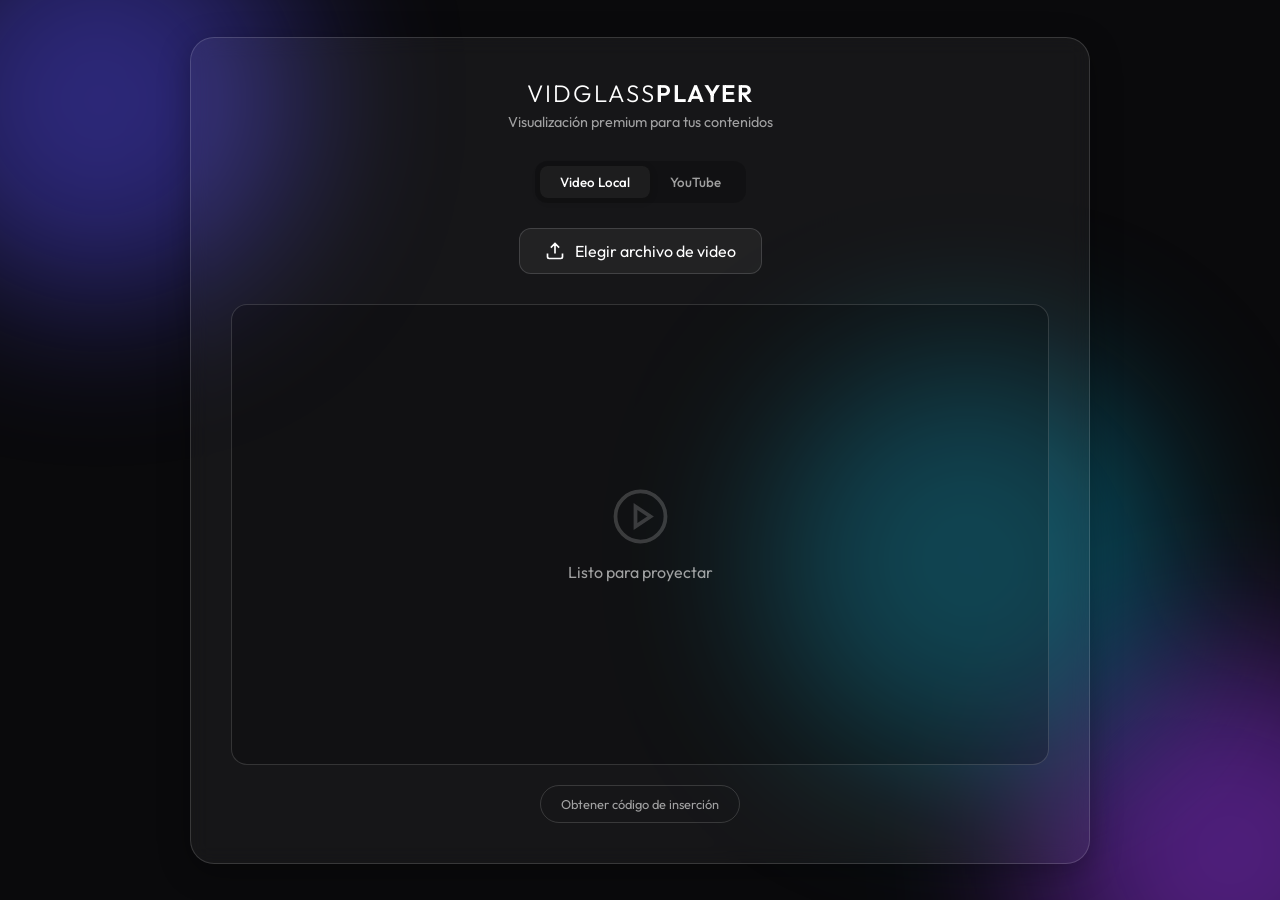
<file: assets/images/PANTALLA_VIDEOS/index.html>
<!DOCTYPE html>
<html lang="es">

<head>
    <meta charset="UTF-8">
    <meta name="viewport" content="width=device-width, initial-scale=1.0">
    <title>VidGlass - Premium Video Player</title>
    <link rel="stylesheet" href="style.css">
    <link rel="preconnect" href="https://fonts.googleapis.com">
    <link rel="preconnect" href="https://fonts.gstatic.com" crossorigin>
    <link href="https://fonts.googleapis.com/css2?family=Outfit:wght@300;400;600&display=swap" rel="stylesheet">
</head>

<body>
    <div class="background-elements">
        <div class="blob blob-1"></div>
        <div class="blob blob-2"></div>
        <div class="blob blob-3"></div>
    </div>

    <main class="glass-container">
        <header>
            <h1>VidGlass<span>Player</span></h1>
            <p>Visualización premium para tus contenidos</p>
        </header>

        <section class="controls">
            <div class="tab-group">
                <button id="btn-local" class="tab-btn active">Video Local</button>
                <button id="btn-youtube" class="tab-btn">YouTube</button>
            </div>

            <div id="input-area">
                <!-- Local file input -->
                <div id="local-control" class="input-control">
                    <label for="video-upload" class="file-label">
                        <svg viewBox="0 0 24 24" fill="none" stroke="currentColor" stroke-width="2">
                            <path d="M21 15v4a2 2 0 0 1-2 2H5a2 2 0 0 1-2-2v-4M17 8l-5-5-5 5M12 3v12" />
                        </svg>
                        Elegir archivo de video
                    </label>
                    <input type="file" id="video-upload" accept="video/*" hidden>
                </div>

                <!-- YouTube input -->
                <div id="youtube-control" class="input-control hidden">
                    <input type="text" id="youtube-url" placeholder="Pega el link de YouTube aquí...">
                    <button id="btn-load-yt">Cargar</button>
                </div>
            </div>
        </section>

        <section class="video-screen">
            <div id="player-container" class="player-aspect-ratio">
                <div class="placeholder-msg">
                    <svg viewBox="0 0 24 24" fill="none" stroke="currentColor" stroke-width="1.5">
                        <circle cx="12" cy="12" r="10" />
                        <polygon points="10 8 16 12 10 16 10 8" />
                    </svg>
                    <p>Listo para proyectar</p>
                </div>
                <video id="local-video" controls class="hidden"></video>
                <div id="youtube-player" class="hidden"></div>
            </div>
        </section>

        <footer>
            <button id="btn-embed" class="secondary-btn">Obtener código de inserción</button>
        </footer>
    </main>

    <!-- Modal for Embed Code -->
    <div id="embed-modal" class="modal hidden">
        <div class="modal-content glass-container">
            <h2>Código para tu Web</h2>
            <textarea id="embed-code" readonly></textarea>
            <div class="modal-actions">
                <button id="btn-copy">Copiar Código</button>
                <button id="btn-close-modal">Cerrar</button>
            </div>
        </div>
    </div>

    <script src="script.js"></script>
</body>

</html>
</file>
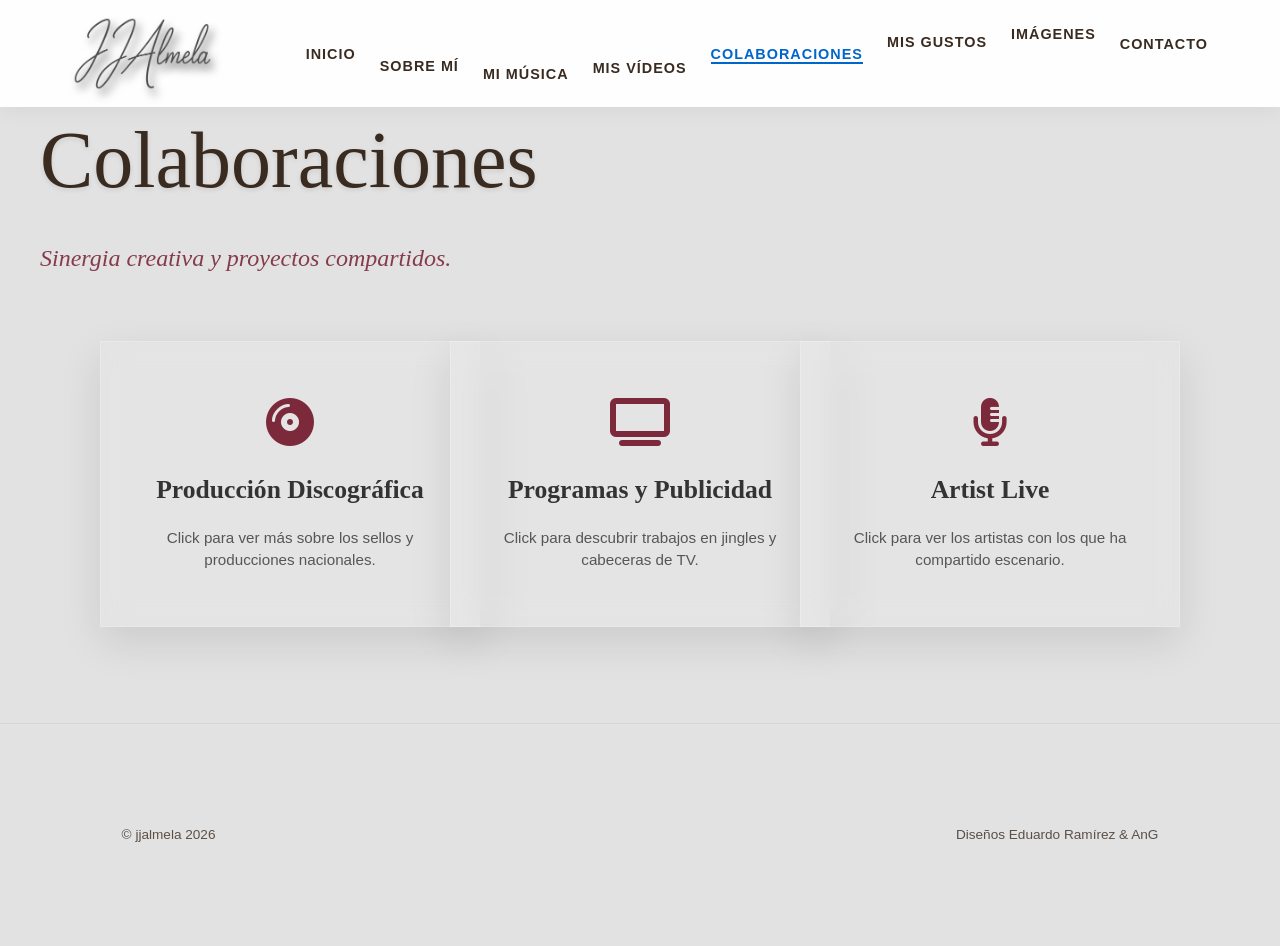
<file: colaboraciones.html>
<!DOCTYPE html>
<html lang="es">
<head>
    <meta charset="UTF-8">
    <meta name="viewport" content="width=device-width, initial-scale=1.0">
    <title>Colaboraciones | JJ Almela</title>
    <!-- Google Fonts -->
    <link href="https://fonts.googleapis.com/css2?family=Instrument+Serif:ital@0;1&family=Raleway:ital,wght@0,100..900;1,100..900&display=swap" rel="stylesheet">
    <!-- Iconos FontAwesome -->
    <link rel="stylesheet" href="https://cdnjs.cloudflare.com/ajax/libs/font-awesome/6.4.0/css/all.min.css">
    <link rel="stylesheet" href="css/style.css?v=v5.4-playlist-fix">
</head>
<body class="bg-brick-white">

    <!-- Navegación Compartida -->
    <nav class="main-nav">
        <div class="nav-container">
            <div class="logo">
                <a href="index.html">
                    <img src="assets/images/logo_blanco.png" alt="JJ Almela Logo" class="nav-logo-img">
                </a>
            </div>
            <button class="mobile-menu-toggle" id="mobile-toggle" aria-label="Abrir menú">
                <i class="fas fa-bars"></i>
            </button>
            <ul class="nav-links">
                <li><a href="index.html">Inicio</a></li>
                <li><a href="sobre-mi.html">Sobre Mí</a></li>
                <li><a href="mi-musica.html">Mi música</a></li>
                <li><a href="mis-videos.html">Mis vídeos</a></li>
                <li><a href="colaboraciones.html" class="active">Colaboraciones</a></li>
                <li><a href="mis-gustos.html">Mis gustos</a></li>
                <li><a href="imagenes.html">Imágenes</a></li>
                <li><a href="contacto.html">Contacto</a></li>
            </ul>
        </div>
    </nav>

    <!-- CONTENT: Colaboraciones -->
    <section class="content-section colab-hero">
        <div class="container">
            <h1 class="glamour-title">Colaboraciones</h1>
            <p class="subtitle-serif">Sinergia creativa y proyectos compartidos.</p>
            
            <!-- CONTENEDOR DE TARJETAS MONTADAS -->
            <div class="colab-mounted-container">
                
                <!-- Colaboración 1: Producción -->
                <div class="colab-card" onclick="toggleDetails('produccion')">
                    <i class="fas fa-compact-disc" style="font-size: 3rem; color: var(--color-burdeos); margin-bottom: 1.5rem;"></i>
                    <h3 style="font-family: var(--font-titulos); font-size: 1.6rem; margin-bottom: 1rem;">Producción Discográfica</h3>
                    <p style="font-size: 0.95rem; opacity: 0.8; line-height: 1.4;">Click para ver más sobre los sellos y producciones nacionales.</p>
                </div>

                <!-- Colaboración 2: Programas -->
                <div class="colab-card" onclick="toggleDetails('programas')">
                    <i class="fas fa-tv" style="font-size: 3rem; color: var(--color-burdeos); margin-bottom: 1.5rem;"></i>
                    <h3 style="font-family: var(--font-titulos); font-size: 1.6rem; margin-bottom: 1rem;">Programas y Publicidad</h3>
                    <p style="font-size: 0.95rem; opacity: 0.8; line-height: 1.4;">Click para descubrir trabajos en jingles y cabeceras de TV.</p>
                </div>

                <!-- Colaboración 3: Artist Live -->
                <div class="colab-card" onclick="toggleDetails('artistlive')">
                    <i class="fas fa-microphone-lines" style="font-size: 3rem; color: var(--color-burdeos); margin-bottom: 1.5rem;"></i>
                    <h3 style="font-family: var(--font-titulos); font-size: 1.6rem; margin-bottom: 1rem;">Artist Live</h3>
                    <p style="font-size: 0.95rem; opacity: 0.8; line-height: 1.4;">Click para ver los artistas con los que ha compartido escenario.</p>
                </div>
            </div>

            <!-- PANELES DESPLEGABLES -->
            <div id="panel-produccion" class="colab-details-panel">
                <div class="colab-detail-content">
                    <h2 class="section-title">Producción Discográfica</h2>
                    <p class="elegant-text">Aquí aparecerá el listado detallado de artistas y sellos discográficos (SONY, EMI, etc.) con los que Jose Juan ha trabajado en la dirección y supervisión de grabaciones.</p>
                </div>
            </div>

            <div id="panel-programas" class="colab-details-panel">
                <div class="colab-detail-content">
                    <h2 class="section-title">Programas y Publicidad</h2>
                    <p class="elegant-text">Detalle de composiciones originales para televisión, jingles publicitarios y sintonías de programas que han marcado una época en la pequeña pantalla.</p>
                </div>
            </div>

            <div id="panel-artistlive" class="colab-details-panel">
                <div class="colab-detail-content">
                    <h2 class="section-title">Artist Live</h2>
                    <p class="elegant-text">Un recorrido por las presentaciones en vivo y colaboraciones directas en escenario con artistas de renombre a lo largo de su carrera como pianista.</p>
                </div>
            </div>
        </div>
    </section>

    <!-- PIE DE PÁGINA (Footer) -->
    <footer class="main-footer">
        <div class="footer-container">
            <div class="footer-left">
                &copy; jjalmela 2026
            </div>
            <div class="footer-right">
                Diseños Eduardo Ramírez & AnG
            </div>
        </div>
    </footer>

    <!-- Scripts -->
    <script src="js/app.js"></script>
</body>
</html>
</file>
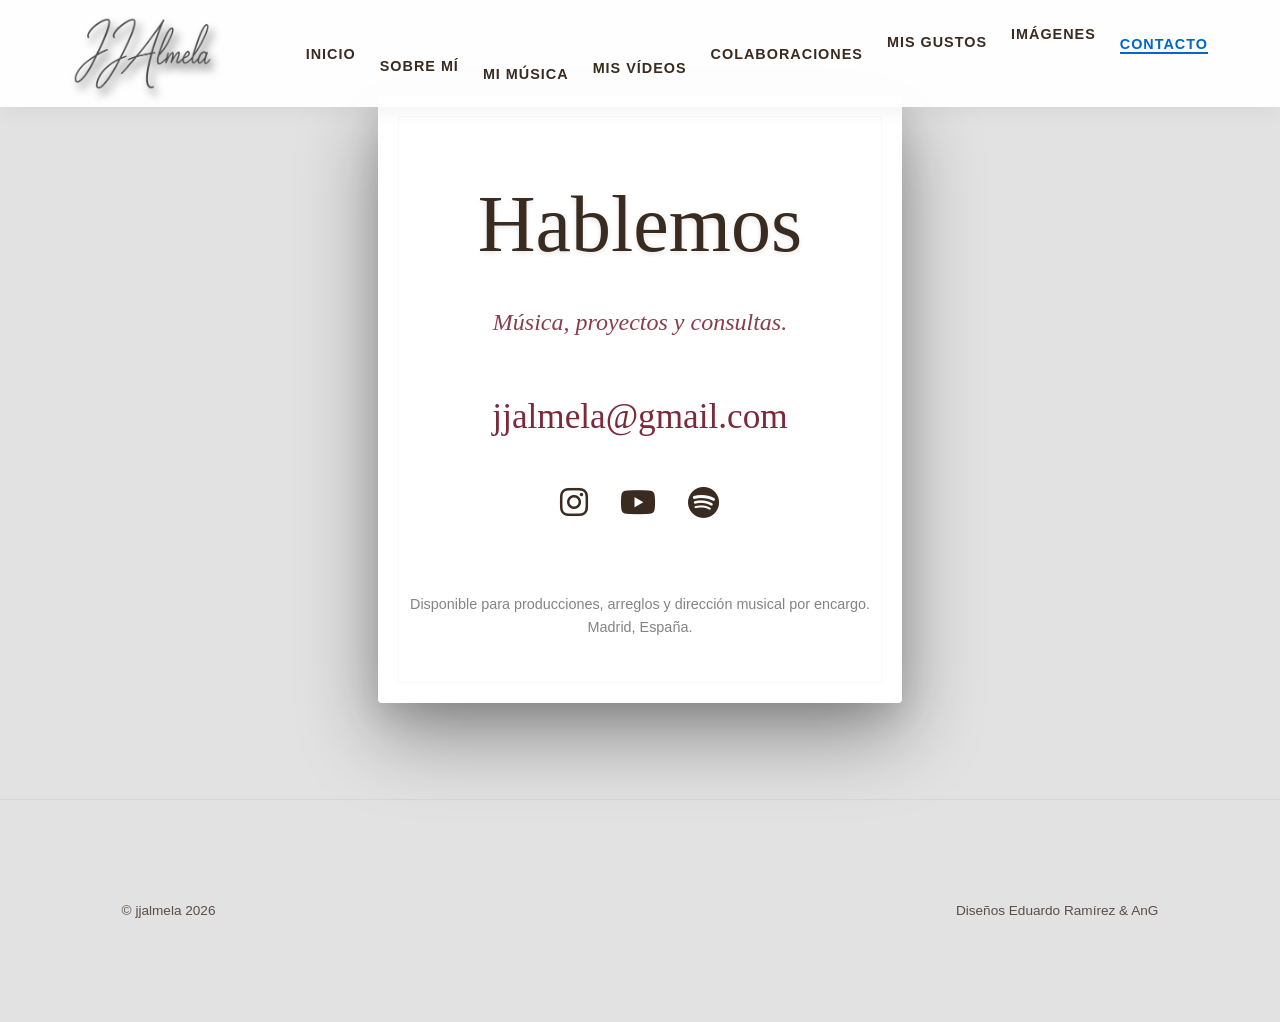
<file: contacto.html>
<!DOCTYPE html>
<html lang="es">
<head>
    <meta charset="UTF-8">
    <meta name="viewport" content="width=device-width, initial-scale=1.0">
    <title>Contacto | JJ Almela</title>
    <!-- Google Fonts -->
    <link href="https://fonts.googleapis.com/css2?family=Instrument+Serif:ital@0;1&family=Raleway:ital,wght@0,100..900;1,100..900&display=swap" rel="stylesheet">
    <!-- Iconos FontAwesome -->
    <link rel="stylesheet" href="https://cdnjs.cloudflare.com/ajax/libs/font-awesome/6.4.0/css/all.min.css">
    <link rel="stylesheet" href="css/style.css?v=v5.4-playlist-fix">
</head>
<body class="bg-brick-white">

    <!-- Navegación Compartida -->
    <nav class="main-nav">
        <div class="nav-container">
            <div class="logo">
                <a href="index.html">
                    <img src="assets/images/logo_blanco.png" alt="JJ Almela Logo" class="nav-logo-img">
                </a>
            </div>
                        <button class="mobile-menu-toggle" id="mobile-toggle" aria-label="Abrir menú">
                <i class="fas fa-bars"></i>
            </button>
            <ul class="nav-links">
                <li><a href="index.html">Inicio</a></li>
                <li><a href="sobre-mi.html">Sobre Mí</a></li>
                <li><a href="mi-musica.html">Mi Música</a></li>
                <li><a href="mis-videos.html">Mis Vídeos</a></li>
                <li><a href="colaboraciones.html">Colaboraciones</a></li>
                <li><a href="mis-gustos.html">Mis gustos</a></li>
                <li><a href="imagenes.html">Imágenes</a></li>
                <li><a href="contacto.html" class="active">Contacto</a></li>
            </ul>
        </div>
    </nav>

    <!-- CONTENT: Contacto -->
    <section class="content-section" style="display: flex; align-items: center; justify-content: center; min-height: 80vh;">
        <div class="container" style="max-width: 600px;">
            <div class="floating-white-box" style="text-align: center; padding: 4rem 2rem;">
                <h1 class="glamour-title">Hablemos</h1>
                <p class="subtitle-serif">Música, proyectos y consultas.</p>
                
                <div class="contact-details" style="margin-top: 3rem;">
                    <a href="mailto:jjalmela@gmail.com" style="display: block; font-family: var(--font-titulos); font-size: 2.2rem; color: var(--color-burdeos); text-decoration: none; margin-bottom: 2rem; transition: 0.3s;">
                        jjalmela@gmail.com
                    </a>
                    
                    <div class="social-horizontal" style="display: flex; justify-content: center; gap: 2rem; margin-top: 2rem;">
                        <a href="https://instagram.com" target="_blank" style="font-size: 2rem; color: var(--color-madera-oscura); transition: 0.3s;"><i class="fab fa-instagram"></i></a>
                        <a href="https://youtube.com" target="_blank" style="font-size: 2rem; color: var(--color-madera-oscura); transition: 0.3s;"><i class="fab fa-youtube"></i></a>
                        <a href="https://spotify.com" target="_blank" style="font-size: 2rem; color: var(--color-madera-oscura); transition: 0.3s;"><i class="fab fa-spotify"></i></a>
                    </div>
                </div>

                <div style="margin-top: 4rem; font-size: 0.9rem; opacity: 0.6; line-height: 1.6;">
                    Disponible para producciones, arreglos y dirección musical por encargo.<br>
                    Madrid, España.
                </div>
            </div>
        </div>
    </section>

    <!-- PIE DE PÁGINA (Footer) -->
    <footer class="main-footer">
        <div class="footer-container">
            <div class="footer-left">
                &copy; jjalmela 2026
            </div>
            <div class="footer-right">
                Diseños Eduardo Ramírez & AnG
            </div>
        </div>
    </footer>

    <!-- Scripts -->
    <script src="js/app.js"></script>
</body>
</html>
</file>
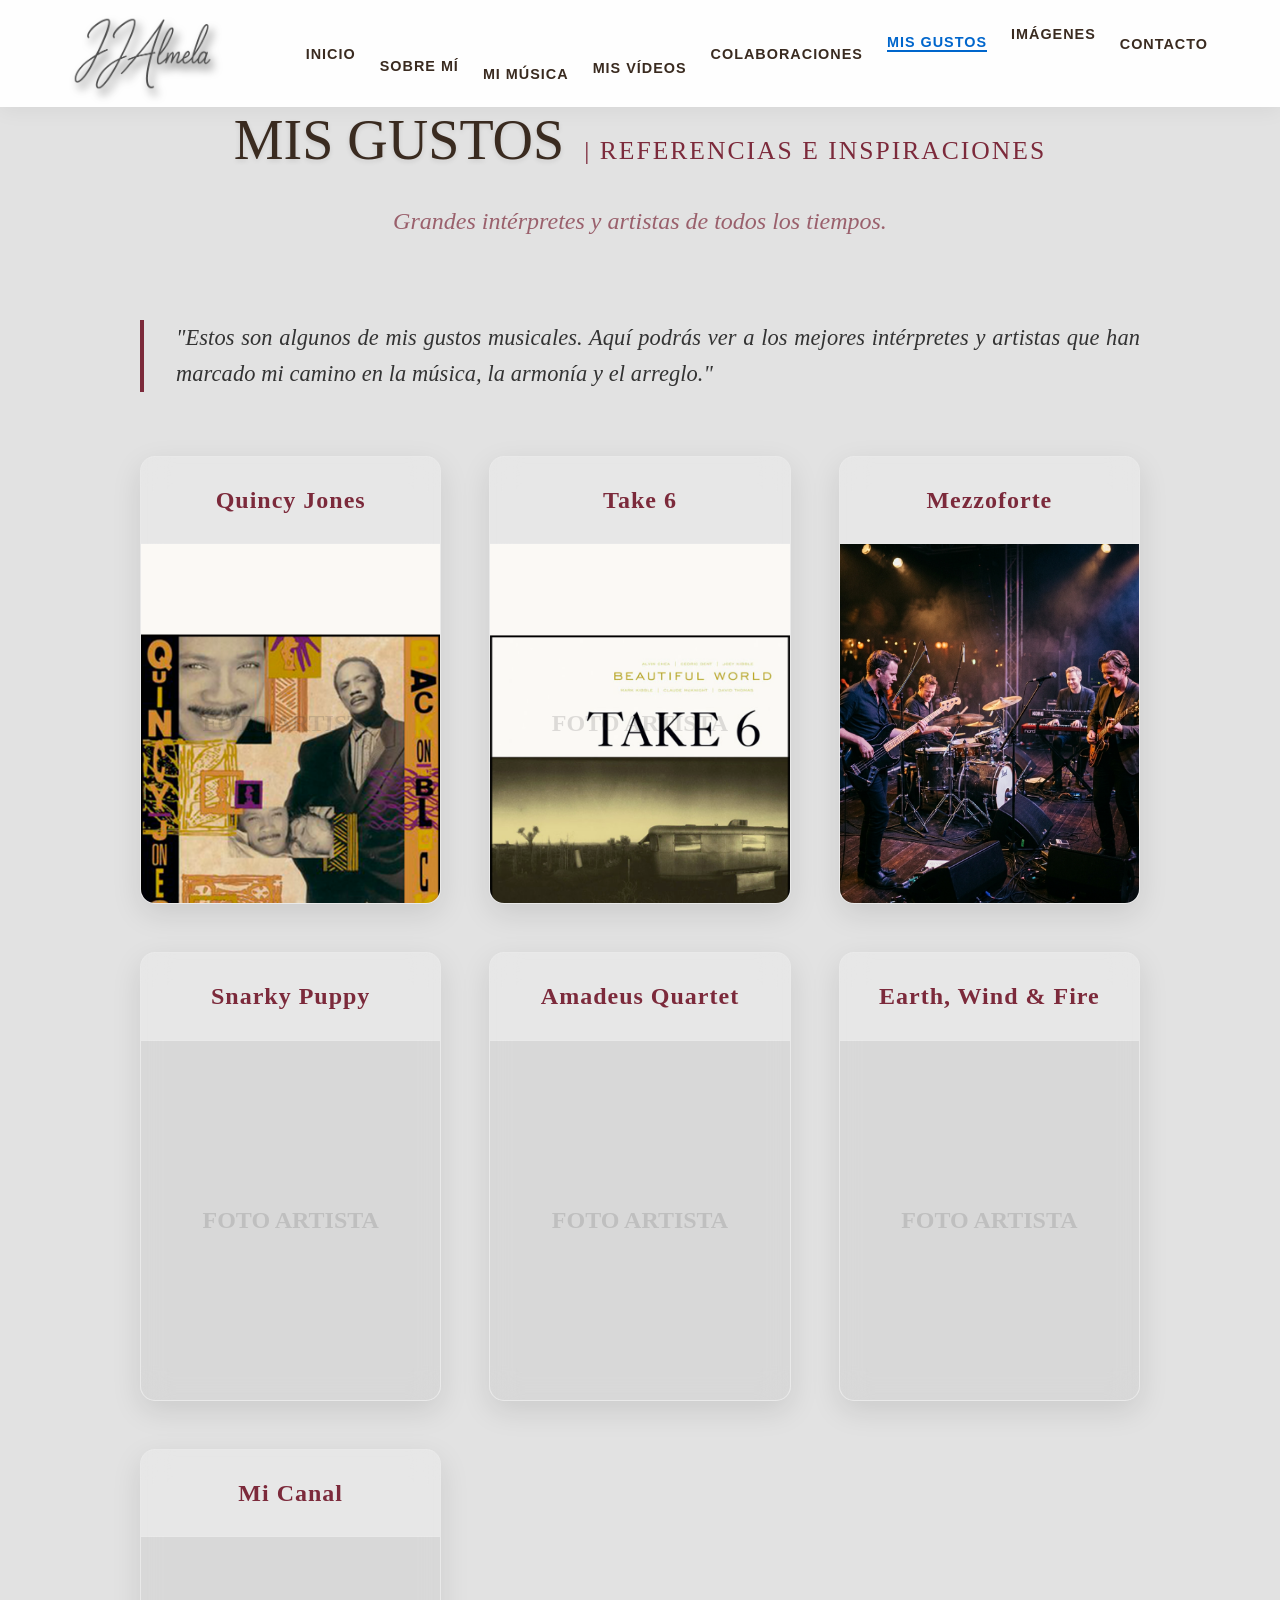
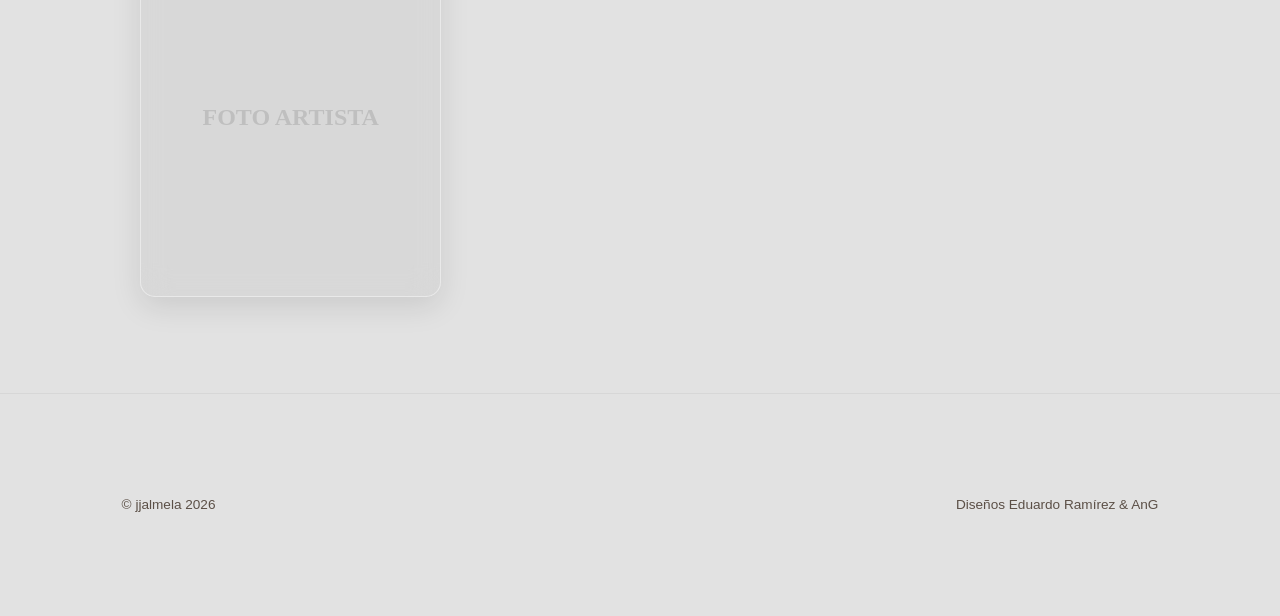
<file: mis-gustos.html>
<!DOCTYPE html>
<html lang="es">
<head>
    <meta charset="UTF-8">
    <meta name="viewport" content="width=device-width, initial-scale=1.0">
    <title>Mis Gustos | JJ Almela</title>
    <!-- Google Fonts -->
    <link href="https://fonts.googleapis.com/css2?family=Instrument+Serif:ital@0;1&family=Raleway:ital,wght@0,100..900;1,100..900&display=swap" rel="stylesheet">
    <!-- Iconos FontAwesome -->
    <link rel="stylesheet" href="https://cdnjs.cloudflare.com/ajax/libs/font-awesome/6.4.0/css/all.min.css">
    <link rel="stylesheet" href="css/style.css?v=v5.4-playlist-fix">
</head>
<body class="bg-brick-white">

    <!-- Navegación Compartida -->
    <nav class="main-nav">
        <div class="nav-container">
            <div class="logo">
                <a href="index.html">
                    <img src="assets/images/logo_blanco.png" alt="JJ Almela Logo" class="nav-logo-img">
                </a>
            </div>
            <button class="mobile-menu-toggle" id="mobile-toggle" aria-label="Abrir menú">
                <i class="fas fa-bars"></i>
            </button>
            <ul class="nav-links">
                <li><a href="index.html">Inicio</a></li>
                <li><a href="sobre-mi.html">Sobre Mí</a></li>
                <li><a href="mi-musica.html">Mi música</a></li>
                <li><a href="mis-videos.html">Mis vídeos</a></li>
                <li><a href="colaboraciones.html">Colaboraciones</a></li>
                <li><a href="mis-gustos.html" class="active">Mis gustos</a></li>
                <li><a href="imagenes.html">Imágenes</a></li>
                <li><a href="contacto.html">Contacto</a></li>
            </ul>
        </div>
    </nav>

    <!-- CONTENT: Mis Gustos / Referencias -->
    <section class="content-section">
        <div class="container" style="max-width: 1000px;">
            <div class="page-title-group" style="display: flex; align-items: baseline; justify-content: center; gap: 20px; margin-bottom: 1rem; flex-wrap: wrap;">
                <h1 class="glamour-title" style="margin: 0; font-size: 3.5rem;">MIS GUSTOS</h1>
                <h2 style="font-family: var(--font-titulos); font-size: 1.6rem; color: var(--color-burdeos); font-weight: 300; letter-spacing: 2px; text-transform: uppercase;">| Referencias e Inspiraciones</h2>
            </div>
            <p class="subtitle-serif" style="text-align: center; opacity: 0.7;">Grandes intérpretes y artistas de todos los tiempos.</p>
            
            <div class="gustos-container" style="margin-top: 5rem;">
                <!-- Introducción de Wix -->
                <div class="elegant-text" style="font-size: 1.4rem; border-left: 4px solid var(--color-burdeos); padding-left: 2rem; margin-bottom: 4rem; font-style: italic;">
                    "Estos son algunos de mis gustos musicales. Aquí podrás ver a los mejores intérpretes y artistas que han marcado mi camino en la música, la armonía y el arreglo."
                </div>

                <div class="gustos-list" style="display: grid; grid-template-columns: repeat(auto-fit, minmax(280px, 1fr)); gap: 3rem;">

                    <!-- Quincy Jones -->
                    <a href="https://www.youtube.com/results?search_query=quincy+jones+greatest+hits" target="_blank" class="artist-card">
                        <div class="artist-card-header">
                            <h3>Quincy Jones</h3>
                        </div>
                        <div class="artist-card-photo">
                            <img src="assets/images/quincy%20jones.png" alt="Quincy Jones">
                        </div>
                    </a>

                    <!-- Take 6 -->
                    <a href="https://www.youtube.com/results?search_query=take+6+best+performances" target="_blank" class="artist-card">
                        <div class="artist-card-header">
                            <h3>Take 6</h3>
                        </div>
                        <div class="artist-card-photo">
                            <img src="assets/images/take%206.png" alt="Take 6">
                        </div>
                    </a>

                    <!-- Mezzoforte -->
                    <a href="https://www.youtube.com/results?search_query=mezzoforte+garden" target="_blank" class="artist-card">
                        <div class="artist-card-header">
                            <h3>Mezzoforte</h3>
                        </div>
                        <div class="artist-card-photo">
                            <img src="assets/images/mezzoforte%20group.png" alt="Mezzoforte">
                        </div>
                    </a>
                    
                    <!-- Snarky Puppy -->
                    <a href="https://www.youtube.com/watch?v=eqY3l7uXulI" target="_blank" class="artist-card">
                        <div class="artist-card-header">
                            <h3>Snarky Puppy</h3>
                        </div>
                        <div class="artist-card-photo">
                            <!-- <img src="assets/images/snarky_puppy.jpg" alt="Snarky Puppy"> -->
                        </div>
                    </a>

                    <!-- Amadeus Electric Quartet -->
                    <a href="https://www.youtube.com/watch?v=S0T0-S21BfU" target="_blank" class="artist-card">
                        <div class="artist-card-header">
                            <h3>Amadeus Quartet</h3>
                        </div>
                        <div class="artist-card-photo">
                            <!-- <img src="assets/images/amadeus_quartet.jpg" alt="Amadeus Electric Quartet"> -->
                        </div>
                    </a>

                    <!-- Earth, Wind & Fire -->
                    <a href="https://www.youtube.com/watch?v=god7hAPv8f0" target="_blank" class="artist-card">
                        <div class="artist-card-header">
                            <h3>Earth, Wind & Fire</h3>
                        </div>
                        <div class="artist-card-photo">
                            <!-- <img src="assets/images/earth_wind_fire.jpg" alt="Earth, Wind & Fire"> -->
                        </div>
                    </a>

                    <!-- Canal de Youtube -->
                    <a href="https://youtube.com" target="_blank" class="artist-card">
                        <div class="artist-card-header">
                            <h3>Mi Canal</h3>
                        </div>
                        <div class="artist-card-photo">
                            <!-- <img src="assets/images/mi_canal.jpg" alt="Mi Canal"> -->
                        </div>
                    </a>

                </div>
            </div>
        </div>
    </section>

    <!-- PIE DE PÁGINA (Footer) -->
    <footer class="main-footer">
        <div class="footer-container">
            <div class="footer-left">
                &copy; jjalmela 2026
            </div>
            <div class="footer-right">
                Diseños Eduardo Ramírez & AnG
            </div>
        </div>
    </footer>

    <!-- Scripts -->
    <script src="js/app.js"></script>
</body>
</html>
</file>
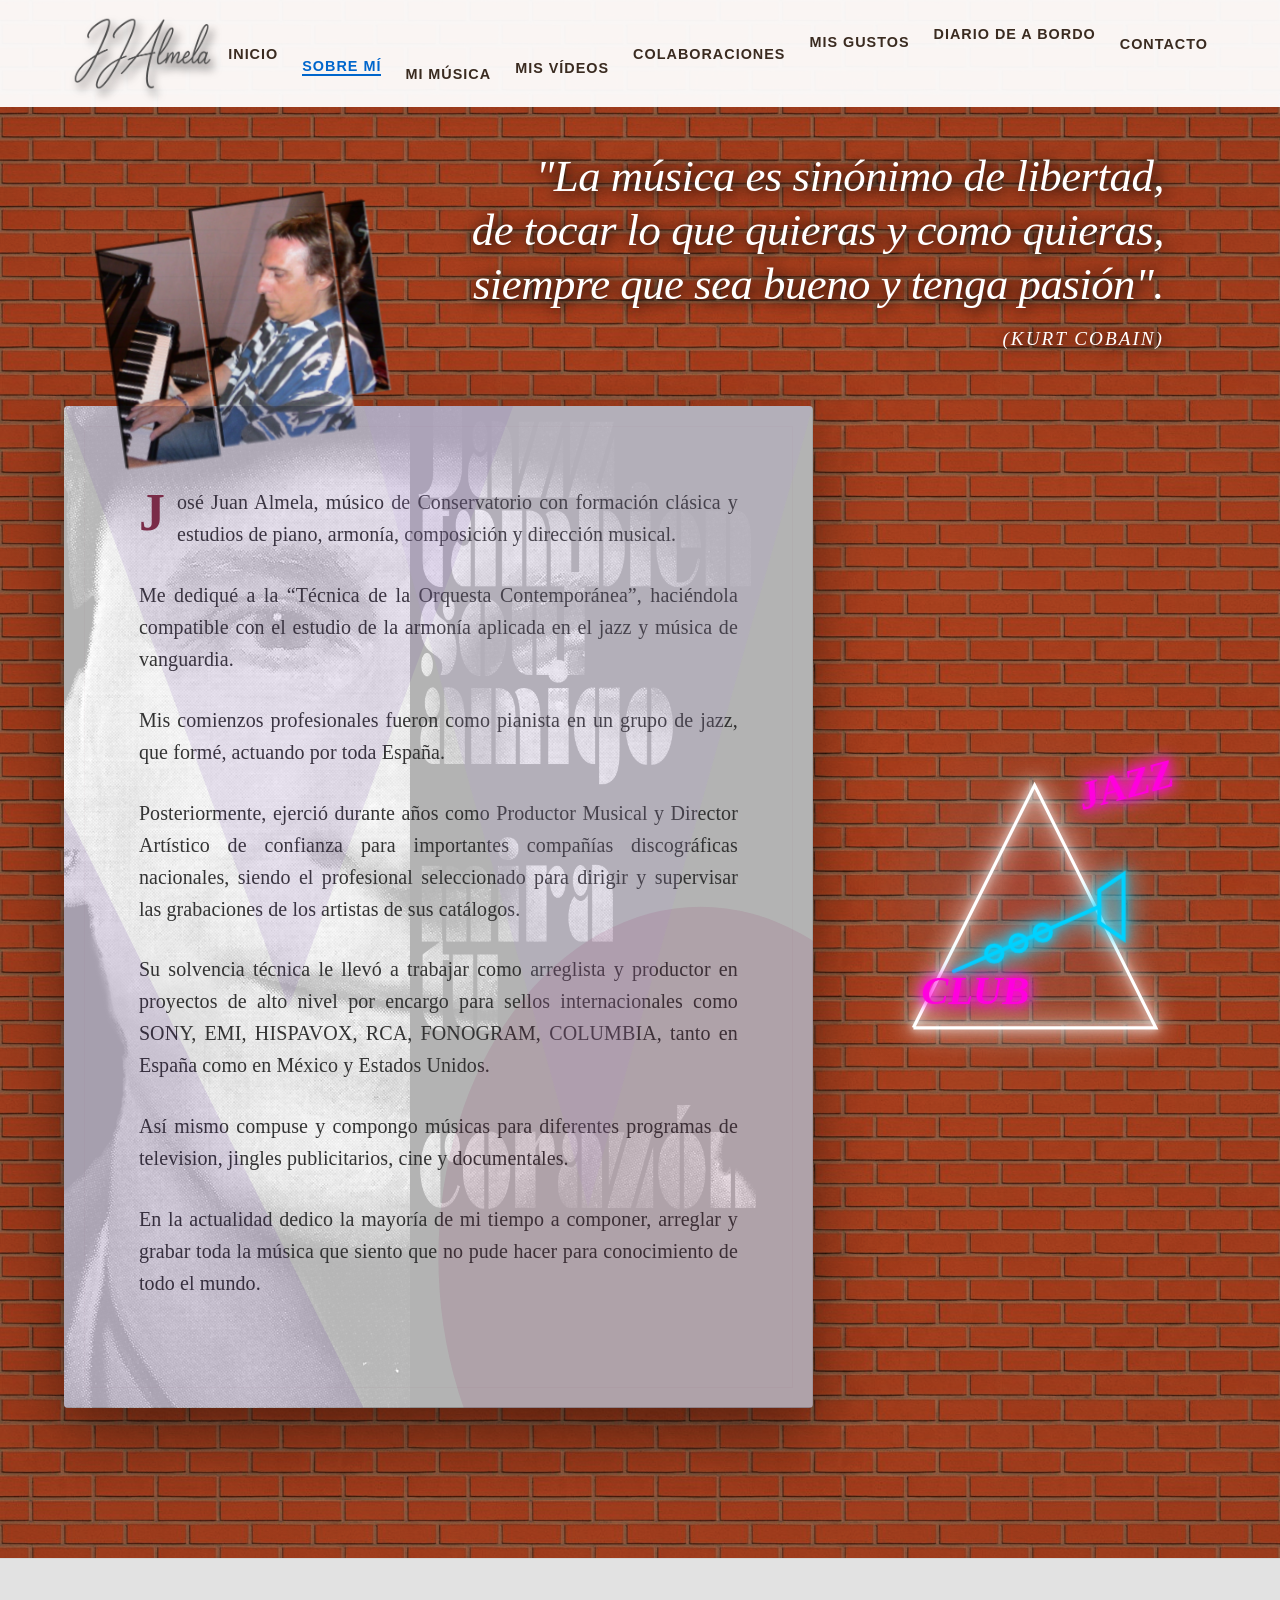
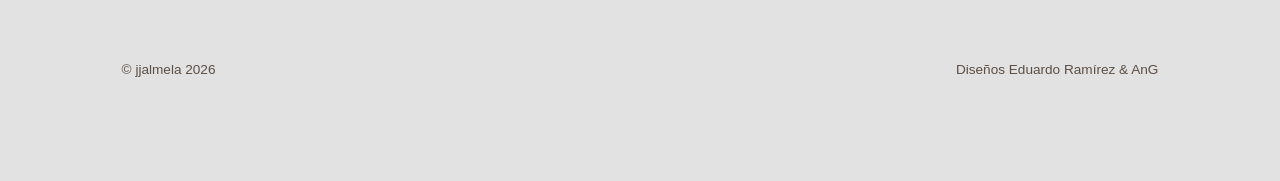
<file: sobre-mi.html>
<!DOCTYPE html>
<html lang="es">
<head>
    <meta charset="UTF-8">
    <meta name="viewport" content="width=device-width, initial-scale=1.0">
    <title>Sobre Mí | JJ Almela</title>
    <!-- Google Fonts -->
    <link href="https://fonts.googleapis.com/css2?family=Instrument+Serif:ital@0;1&family=Raleway:ital,wght@0,100..900;1,100..900&display=swap" rel="stylesheet">
    <!-- Iconos FontAwesome -->
    <link rel="stylesheet" href="https://cdnjs.cloudflare.com/ajax/libs/font-awesome/6.4.0/css/all.min.css">
    <link rel="stylesheet" href="css/style.css?v=v5.4-playlist-fix">
</head>
<body class="bg-brick-white">

    <!-- Navegación Compartida -->
    <nav class="main-nav">
        <div class="nav-container">
            <div class="logo">
                <a href="index.html">
                    <img src="assets/images/logo_blanco.png" alt="JJ Almela Logo" class="nav-logo-img">
                </a>
            </div>
            <button class="mobile-menu-toggle" id="mobile-toggle" aria-label="Abrir menú">
                <i class="fas fa-bars"></i>
            </button>
            <ul class="nav-links">
                <li><a href="index.html">Inicio</a></li>
                <li><a href="sobre-mi.html" class="active">Sobre Mí</a></li>
                <li><a href="mi-musica.html">Mi Música</a></li>
                <li><a href="mis-videos.html">Mis Vídeos</a></li>
                <li><a href="colaboraciones.html">Colaboraciones</a></li>
                <li><a href="mis-gustos.html">Mis gustos</a></li>
                <li><a href="imagenes.html">Diario de a bordo</a></li>
                <li><a href="contacto.html">Contacto</a></li>
            </ul>
        </div>
    </nav>

    <!-- SOBRE MÍ (Biografía con Cuadro Flotante Asimétrico) -->
    <section id="sobre-mi" class="content-section bio-section-red-brick">
        <div class="container container-float">
            <div class="floating-quote">
                <p>"La música es sinónimo de libertad,<br>de tocar lo que quieras y como quieras,<br>siempre que sea bueno y tenga pasión".</p>
                <cite>(KURT COBAIN)</cite>
            </div>

            <!-- Imagen de JJ Almela al Piano (Tríptico) -->
            <img src="assets/images/PORTADAS%20DISCOS/FOTOS%20ALMELA/Almela-CUADRO-triptico.png" alt="JJ Almela al Piano" class="floating-notes">

            <div class="bio-flex-layout">
                <!-- Columna Izquierda: Cuadro Blanco -->
                <div class="floating-white-box-wrapper">
                    <div class="floating-white-box" style="background-image: linear-gradient(rgba(255,255,255,0.7), rgba(255,255,255,0.7)), url('assets/images/PORTADAS%20DISCOS/FOTOS%20ALMELA/texto%20almela1.png'); background-size: cover; background-position: center; background-repeat: no-repeat;">
                        <!-- Figuras Geométricas de fondo (Aumentada visibilidad) -->
                        <div class="bio-shapes-bg">
                            <svg viewBox="0 0 100 100" preserveAspectRatio="none">
                                <polygon points="0,0 60,0 30,60" fill="#6b3fa0" opacity="0.12" />
                                <polygon points="100,0 40,0 70,80" fill="#b39ddb" opacity="0.15" />
                                <circle cx="85" cy="85" r="35" fill="#880e4f" opacity="0.1" />
                                <path d="M0,40 L40,100 L0,100 Z" fill="#4a148c" opacity="0.12" />
                            </svg>
                        </div>
                        <div class="bio-content-horizontal">
                            <div class="bio-text-side">
                                <p class="elegant-text first-paragraph">
                                    <span class="drop-cap">J</span>osé Juan Almela, músico de Conservatorio con formación clásica y estudios de piano, armonía, composición y dirección musical.
                                </p>
                                <p class="elegant-text">Me dediqué a la “Técnica de la Orquesta Contemporánea”, haciéndola compatible con el estudio de la armonía aplicada en el jazz y música de vanguardia.</p>
                                <p class="elegant-text">Mis comienzos profesionales fueron como pianista en un grupo de jazz, que formé, actuando por toda España.</p>
                                <p class="elegant-text">Posteriormente, ejerció durante años como Productor Musical y Director Artístico de confianza para importantes compañías discográficas nacionales, siendo el profesional seleccionado para dirigir y supervisar las grabaciones de los artistas de sus catálogos.</p>
                                <p class="elegant-text">Su solvencia técnica le llevó a trabajar como arreglista y productor en proyectos de alto nivel por encargo para sellos internacionales como SONY, EMI, HISPAVOX, RCA, FONOGRAM, COLUMBIA, tanto en España como en México y Estados Unidos.</p>
                                <p class="elegant-text">Así mismo compuse y compongo músicas para diferentes programas de television, jingles publicitarios, cine y documentales.</p>
                                <p class="elegant-text">En la actualidad dedico la mayoría de mi tiempo a componer, arreglar y grabar toda la música que siento que no pude hacer para conocimiento de todo el mundo.</p>
                            </div>
                        </div>
                    </div>
                </div>

                <!-- Columna Derecha: Neón Jazz Club (SVG PURO para transparencia total) -->
                <div class="neon-jazz-side">
                    <svg class="neon-svg" viewBox="0 0 400 400" xmlns="http://www.w3.org/2000/svg">
                        <!-- El Triángulo Blanco -->
                        <polygon points="50,350 200,50 350,350" class="neon-tri" fill="none" stroke="white" stroke-width="4"/>
                        
                        <!-- La Trompeta Estilizada (Geométrica) -->
                        <g class="neon-trumpet" fill="none" stroke="#00d2ff" stroke-width="5" stroke-linecap="round">
                            <path d="M100,280 L280,200"/>
                            <path d="M280,180 L310,160 L310,240 L280,220 Z"/> <!-- Campana -->
                            <circle cx="150" cy="258" r="10"/> <!-- Válvulas -->
                            <circle cx="180" cy="245" r="10"/>
                            <circle cx="210" cy="232" r="10"/>
                        </g>

                        <!-- Textos Neón -->
                        <text x="260" y="80" class="neon-text-pink" transform="rotate(-15 260,80)">JAZZ</text>
                        <text x="60" y="320" class="neon-text-pink">CLUB</text>
                    </svg>
                </div>
            </div>
        </div>
    </section>

    <!-- PIE DE PÁGINA (Footer) -->
    <footer class="main-footer">
        <div class="footer-container">
            <div class="footer-left">
                &copy; jjalmela 2026
            </div>
            <div class="footer-right">
                Diseños Eduardo Ramírez & AnG
            </div>
        </div>
    </footer>

    <!-- Scripts -->
    <script src="js/app.js"></script>
</body>
</html>
</file>
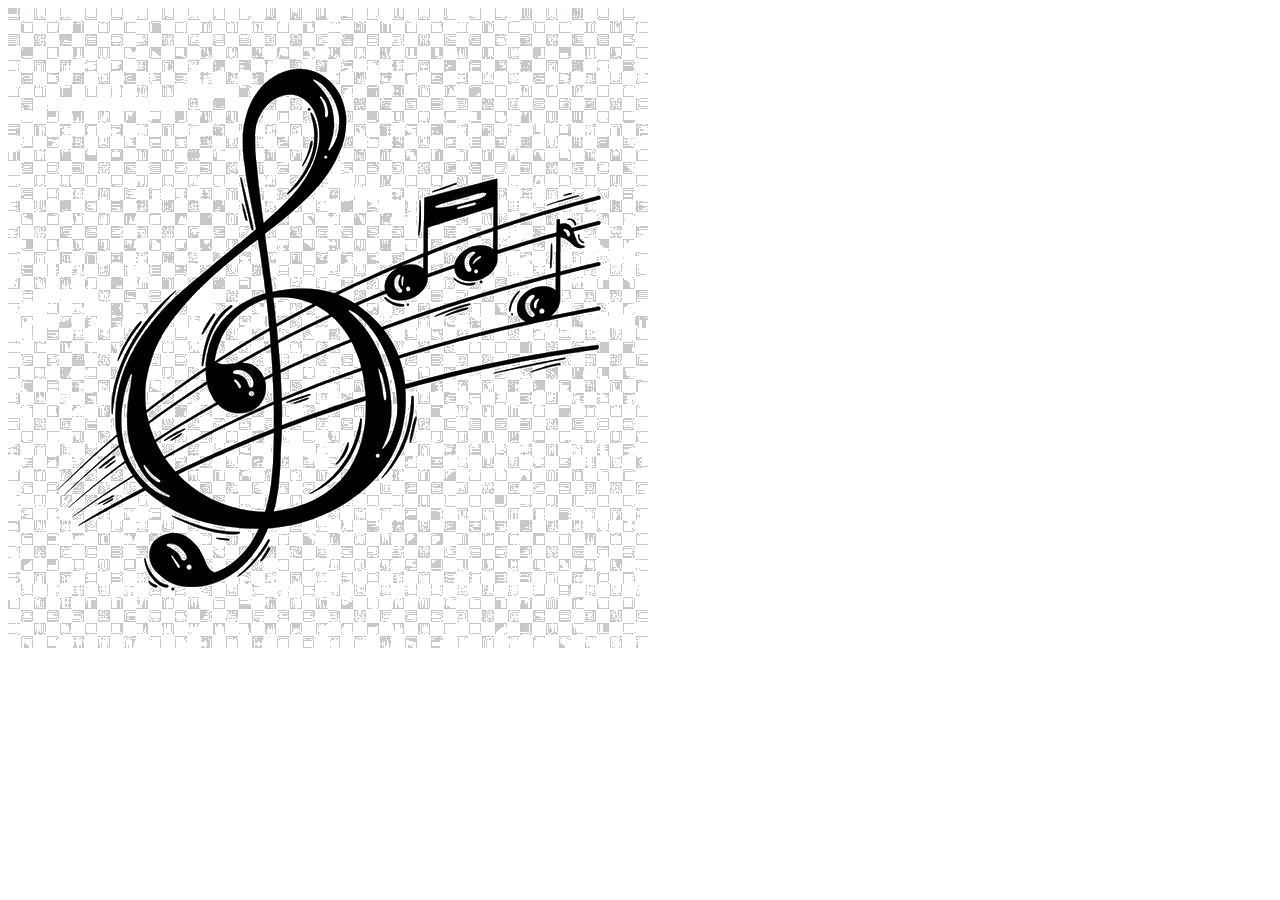
<file: tmp_converter.html>
<!DOCTYPE html>
<html>
<body>
    <canvas id="canvas"></canvas>
    <div id="result" style="display:none"></div>
    <script>
        const img = new Image();
        img.onload = function() {
            const canvas = document.getElementById('canvas');
            const ctx = canvas.getContext('2d');
            canvas.width = img.width;
            canvas.height = img.height;
            ctx.drawImage(img, 0, 0);
            
            const imageData = ctx.getImageData(0, 0, canvas.width, canvas.height);
            const data = imageData.data;
            
            for (let i = 0; i < data.length; i += 4) {
                const r = data[i];
                const g = data[i+1];
                const b = data[i+2];
                // If it's very white OR if it's the grey/white checkerboard pattern from the previous tool
                // Checkerboard colors are usually around (204, 204, 204) and (255, 255, 255)
                const isWhite = r > 240 && g > 240 && b > 240;
                const isGrey = r > 200 && g > 200 && b > 200 && Math.abs(r-g) < 5 && Math.abs(g-b) < 5;
                
                if (isWhite || isGrey) {
                    data[i+3] = 0; // Alpha = 0
                }
            }
            
            ctx.putImageData(imageData, 0, 0);
            document.getElementById('result').innerText = canvas.toDataURL('image/png');
        };
        img.src = 'notas_with_checkerboard.png'; // I'll rename the bad file to this
    </script>
</body>
</html>
</file>
<file: assets/images/PANTALLA_VIDEOS/style.css>
:root {
    --glass-bg: rgba(255, 255, 255, 0.05);
    --glass-border: rgba(255, 255, 255, 0.15);
    --glass-shadow: rgba(0, 0, 0, 0.3);
    --accent: #ffffff;
    --text: #ffffff;
    --text-dim: rgba(255, 255, 255, 0.6);
    --bg-dark: #0a0a0c;
}

* {
    margin: 0;
    padding: 0;
    box-sizing: border-box;
    font-family: 'Outfit', sans-serif;
}

body {
    background: var(--bg-dark);
    color: var(--text);
    min-height: 100vh;
    display: flex;
    justify-content: center;
    align-items: center;
    overflow: hidden;
    padding: 20px;
}

/* Dynamic Background Blobs */
.background-elements {
    position: fixed;
    top: 0;
    left: 0;
    width: 100%;
    height: 100%;
    z-index: -1;
    overflow: hidden;
}

.blob {
    position: absolute;
    width: 400px;
    height: 400px;
    filter: blur(80px);
    border-radius: 50%;
    opacity: 0.5;
    animation: move 20s infinite alternate linear;
}

.blob-1 {
    background: #4f46e5;
    top: -100px;
    left: -100px;
}

.blob-2 {
    background: #9333ea;
    bottom: -150px;
    right: -150px;
    animation-delay: -5s;
}

.blob-3 {
    background: #0891b2;
    top: 40%;
    left: 60%;
    animation-delay: -10s;
}

@keyframes move {
    from {
        transform: translate(0, 0) scale(1);
    }

    to {
        transform: translate(50px, 100px) scale(1.2);
    }
}

@keyframes float {
    0% {
        transform: translateY(0px);
    }

    50% {
        transform: translateY(-10px);
    }

    100% {
        transform: translateY(0px);
    }
}

/* Glassmorphism Container */
.glass-container {
    background: var(--glass-bg);
    backdrop-filter: blur(10px);
    -webkit-backdrop-filter: blur(10px);
    border: 1px solid var(--glass-border);
    border-radius: 24px;
    box-shadow: 0 8px 32px var(--glass-shadow);
    padding: 40px;
    width: 100%;
    max-width: 900px;
    text-align: center;
    animation: float 6s ease-in-out infinite;
}

header h1 {
    font-weight: 300;
    letter-spacing: 2px;
    text-transform: uppercase;
    font-size: 1.5rem;
    margin-bottom: 5px;
}

header h1 span {
    font-weight: 600;
}

header p {
    color: var(--text-dim);
    font-size: 0.9rem;
    margin-bottom: 30px;
}

/* Tabs */
.tab-group {
    background: rgba(0, 0, 0, 0.2);
    display: inline-flex;
    padding: 5px;
    border-radius: 12px;
    margin-bottom: 25px;
}

.tab-btn {
    background: transparent;
    border: none;
    color: var(--text-dim);
    padding: 8px 20px;
    border-radius: 8px;
    cursor: pointer;
    transition: all 0.3s cubic-bezier(0.4, 0, 0.2, 1);
    font-weight: 500;
}

.tab-btn.active {
    background: var(--glass-bg);
    color: var(--text);
    box-shadow: 0 2px 10px rgba(0, 0, 0, 0.1);
}

/* Inputs */
.input-control {
    margin-bottom: 30px;
}

.file-label {
    display: inline-flex;
    align-items: center;
    gap: 10px;
    padding: 12px 25px;
    background: var(--glass-bg);
    border: 1px solid var(--glass-border);
    border-radius: 12px;
    cursor: pointer;
    transition: 0.3s;
}

.file-label:hover {
    background: rgba(255, 255, 255, 0.15);
}

.file-label svg {
    width: 20px;
}

#youtube-control {
    display: flex;
    gap: 10px;
    justify-content: center;
}

#youtube-url {
    background: rgba(0, 0, 0, 0.2);
    border: 1px solid var(--glass-border);
    border-radius: 12px;
    color: white;
    padding: 10px 20px;
    width: 60%;
    outline: none;
}

#btn-load-yt {
    background: var(--glass-bg);
    border: 1px solid var(--glass-border);
    color: white;
    padding: 10px 20px;
    border-radius: 12px;
    cursor: pointer;
}

/* Video Player Area */
.video-screen {
    margin: 20px 0;
    border-radius: 16px;
    overflow: hidden;
    background: rgba(0, 0, 0, 0.2);
    border: 1px solid var(--glass-border);
}

.player-aspect-ratio {
    position: relative;
    padding-bottom: 56.25%;
    /* 16:9 Aspect Ratio */
    height: 0;
}

.placeholder-msg {
    position: absolute;
    top: 50%;
    left: 50%;
    transform: translate(-50%, -50%);
    color: var(--text-dim);
    display: flex;
    flex-direction: column;
    align-items: center;
    gap: 15px;
}

.placeholder-msg svg {
    width: 60px;
    opacity: 0.3;
}

#local-video,
#youtube-player {
    position: absolute;
    top: 0;
    left: 0;
    width: 100%;
    height: 100%;
    object-fit: cover;
}

/* Buttons */
.secondary-btn {
    background: transparent;
    color: var(--text-dim);
    border: 1px solid var(--glass-border);
    padding: 10px 20px;
    border-radius: 50px;
    font-size: 0.8rem;
    cursor: pointer;
    transition: 0.3s;
}

.secondary-btn:hover {
    color: white;
    background: var(--glass-bg);
}

/* Modal */
.modal {
    position: fixed;
    top: 0;
    left: 0;
    width: 100%;
    height: 100%;
    background: rgba(0, 0, 0, 0.8);
    display: flex;
    justify-content: center;
    align-items: center;
    z-index: 1000;
}

.modal-content {
    max-width: 600px;
    text-align: left;
}

.modal h2 {
    margin-bottom: 20px;
    font-weight: 300;
}

textarea {
    width: 100%;
    height: 150px;
    background: rgba(0, 0, 0, 0.3);
    border-radius: 12px;
    border: 1px solid var(--glass-border);
    color: #00ff00;
    font-family: monospace;
    padding: 15px;
    margin-bottom: 20px;
    resize: none;
}

.modal-actions {
    display: flex;
    gap: 10px;
    justify-content: flex-end;
}

#btn-copy {
    background: #ffffff;
    color: #000;
    border: none;
    padding: 10px 20px;
    border-radius: 12px;
    cursor: pointer;
    font-weight: 600;
}

#btn-close-modal {
    background: transparent;
    border: 1px solid var(--glass-border);
    color: white;
    padding: 10px 20px;
    border-radius: 12px;
    cursor: pointer;
}

.hidden {
    display: none !important;
}

@media (max-width: 600px) {
    .glass-container {
        padding: 20px;
    }

    #youtube-url {
        width: 100%;
    }

    #youtube-control {
        flex-direction: column;
    }
}
</file>
<file: css/style.css>
/* =========================================
   VARIABLES Y PALETA DE COLORES "ESTUDIO"
   ========================================= */
:root {
    /* Colores Principales aprobados */
    --color-burdeos: #7C2A3B;     /* Elegante y cálido */
    --color-verde-cali: #4A5D4A;  /* Verde sobrio que usaremos del estudio */
    --color-gris-perla: #E2E2E2;
    --color-hueso: #F9F6EE;      /* El color hueso solicitado */
    --color-blanco: #FFFFFF;
    
    /* Texturas y acentos */
    --color-madera-oscura: #3A2B20;
    --color-ladrillo-crudo: #B56B5A;
    --color-texto-principal: #333333;
    
    /* Fuentes */
    --font-titulos: 'Playfair Display', serif; /* Aporta Glamour */
    --font-textos: 'Montserrat', sans-serif;   /* Limpia, moderna y legible */
}

/* =========================================
   RESET BASICO
   ========================================= */
* {
    margin: 0;
    padding: 0;
    box-sizing: border-box;
}

body {
    font-family: var(--font-textos);
    color: var(--color-texto-principal);
    background-color: var(--color-gris-perla);
    line-height: 1.6;
}

/* =========================================
   NAVEGACIÓN (Glamour y sobriedad)
   ========================================= */
.main-nav {
    position: fixed;
    top: 0;
    width: 100%;
    background-color: rgba(255, 255, 255, 0.95);
    box-shadow: 0 4px 20px rgba(0,0,0,0.05);
    z-index: 1000;
    padding: 1rem 0;
    transition: all 0.3s ease;
}

.nav-container {
    max-width: 1200px;
    margin: 0 auto;
    display: flex;
    justify-content: space-between;
    align-items: center;
    padding: 0 2rem;
}

.nav-logo-img {
    height: 75px; 
    width: auto;
    /* Al ser líneas finas (una firma), una sombra gigante solo genera "humo" visual. 
       Aplicamos una sombra corta, muy nítida y separada (offset) para que el trazo parezca físicamente despegado del menú. */
    filter: brightness(0) invert(0.3) drop-shadow(4px 6px 4px rgba(0,0,0,0.7));
    transition: all 0.3s ease;
    display: block;
}

.nav-logo-img:hover {
    /* Efecto hover: se despega y sube aún más */
    filter: brightness(0) invert(0.2) drop-shadow(6px 8px 5px rgba(0,0,0,0.8));
}

.nav-links {
    list-style: none;
    display: flex;
    gap: 1.5rem;
}

.nav-links a {
    text-decoration: none;
    color: var(--color-madera-oscura);
    font-weight: 600;
    font-size: 0.9rem;
    text-transform: uppercase;
    letter-spacing: 1px;
    transition: color 0.3s ease;
}

.nav-links a:hover {
    color: var(--color-burdeos);
}

.nav-links a.active {
    color: #0066cc; /* Azul solicitado para indicar la página activa */
    font-weight: 700;
    border-bottom: 2px solid #0066cc;
}

/* =========================================
   EFECTO SINUSOIDAL EN EL MENÚ (Onda musical)
   ========================================= */
/* Aplicamos geometría de onda seno a cada elemento de la lista para crear la curva que baja y luego sube */
@media (min-width: 993px) {
    .nav-links li:nth-child(1) { transform: translateY(0px); }    /* Inicio */
    .nav-links li:nth-child(2) { transform: translateY(12px); }   /* Sobre Mí */
    .nav-links li:nth-child(3) { transform: translateY(20px); }   /* Mi música */
    .nav-links li:nth-child(4) { transform: translateY(14px); }   /* Mis vídeos */
    .nav-links li:nth-child(5) { transform: translateY(0px); }    /* Don't worry */
    .nav-links li:nth-child(6) { transform: translateY(-12px); }  /* Mis gustos */
    .nav-links li:nth-child(7) { transform: translateY(-20px); }  /* Imágenes */
    .nav-links li:nth-child(8) { transform: translateY(-10px); }  /* Contacto */
}

/* =========================================
   RESPONSIVE MENU (Mobile / Tablet)
   ========================================= */
.mobile-menu-toggle {
    display: none;
    background: transparent;
    border: 1px solid rgba(0, 0, 0, 0.1);
    padding: 0.5rem;
    border-radius: 4px;
    font-size: 1.5rem;
    color: var(--color-burdeos);
    cursor: pointer;
    transition: all 0.3s ease;
}

@media (max-width: 992px) {
    .mobile-menu-toggle {
        display: block;
        order: 2;
    }

    .nav-links {
        position: fixed;
        top: 0;
        right: -100%;
        width: 80%;
        height: 100vh;
        background: rgba(255, 255, 255, 0.98);
        backdrop-filter: blur(15px);
        flex-direction: column;
        justify-content: center;
        align-items: center;
        gap: 2rem;
        transition: 0.5s cubic-bezier(0.77, 0, 0.175, 1);
        box-shadow: -10px 0 30px rgba(0,0,0,0.1);
        z-index: 1001;
    }

    .nav-links.active {
        right: 0;
    }

    .nav-links a {
        font-size: 1.2rem;
    }

    .nav-links li {
        transform: none !important; /* Desactivar efecto sinusoidal en móvil */
    }

    .nav-container {
        padding: 0 1.5rem;
    }
}

/* =========================================
   ENTRADA / HERO SECTION (Glamour)
   ========================================= */
.hero-section {
    position: relative;
    height: 100vh;
    display: flex;
    align-items: center;
    justify-content: center;
    text-align: center;
    /* Matemáticas Puras: Textura ladrillo inconsútil real + luz viñeta CSS generada por código */
    background-color: #b0b0b0;
    background-image: 
        radial-gradient(circle at 40% 40%, rgba(255,255,255,0.85) 0%, rgba(5,5,5,0.98) 100%),
        url('../assets/images/real_brick.png');
    background-size: cover, auto;
    background-repeat: no-repeat, repeat;
    background-blend-mode: overlay;
    color: var(--color-blanco);
    padding: 0 1rem;
    overflow: hidden;
}

/* Capa de velo quitada a petición */
.hero-overlay {
    display: none;
}

.hero-content {
    position: relative;
    z-index: 2;
    width: 100%;
    animation: fadeIn 2s ease-in-out;
}

/* =========================================
   DISEÑO 3 COLUMNAS ASIMÉTRICO (Boceto Photoshop)
   ========================================= */
.hero-layout {
    display: flex;
    width: 100%;
    align-items: center;
    margin-top: 4rem;
    position: relative;
    z-index: 2;
    animation: fadeIn 2s ease-in-out;
}

/* Margen Mayor Izquierdo */
.left-margin {
    flex: 0 0 22%; /* Volvemos al 22% para el claim */
    display: flex;
    align-items: center;
    justify-content: flex-end; /* Empujamos el texto hacia la foto central */
}

/* =========================================
   SLOGAN / CLAIM (Textos de Portada)
   ========================================= */
.hero-claim-container {
    padding-right: 1.5rem;
    border-right: 3px solid var(--color-burdeos); /* Fina línea elegante de separación cromática */
    /* Efecto de aparición */
    animation: fadeIn 3s ease-in-out;
}

.hero-claim {
    font-family: 'Playfair Display', serif;
    font-style: italic;
    font-size: 3rem; /* Tamaño de revista editorial */
    color: var(--color-blanco); /* Mismo blanco puro empleado en las redes sociales */
    line-height: 1.3;
    text-align: right;
    margin: 0;
    font-weight: 400;
    /* Misma sombra oscura, dura y corta que los iconos para tener la máxima nitidez */
    text-shadow: 2px 2px 4px rgba(0, 0, 0, 0.6);
}

/* =========================================
   PANTALLAS DE VÍDEO DESTACADOS (En zona Sobre Mí)
   ========================================= */
.video-highlight-section {
    padding: 100px 5%;
    display: flex;
    justify-content: center;
    background-color: transparent; /* Mantenemos la pureza de la pared de ladrillo si el fondo llega hasta aquí */
    margin-top: -50px; /* Un poco de solapamiento elegante */
}

.video-screens-container {
    display: flex;
    gap: 4rem;
    justify-content: center;
    flex-wrap: wrap;
}

.glass-video-screen {
    position: relative;
    width: 450px; /* Más grandes ahora que están en horizontal */
    aspect-ratio: 16 / 9;
    background: rgba(255, 255, 255, 0.05);
    backdrop-filter: blur(8px);
    -webkit-backdrop-filter: blur(8px);
    border: 1px solid rgba(255, 255, 255, 0.2);
    border-radius: 12px;
    overflow: hidden;
    box-shadow: 0 8px 32px rgba(0, 0, 0, 0.2);
    cursor: pointer;
    transition: all 0.4s cubic-bezier(0.175, 0.885, 0.32, 1.275);
}

.video-thumb {
    width: 100%;
    height: 100%;
    object-fit: cover;
    opacity: 0.8;
    transition: 0.3s;
}

.play-overlay {
    position: absolute;
    top: 50%;
    left: 50%;
    transform: translate(-50%, -50%);
    color: white;
    font-size: 1.5rem;
    opacity: 0.7;
    transition: 0.3s;
    text-shadow: 0 0 10px rgba(0,0,0,0.5);
}

.glass-video-screen:hover {
    transform: scale(1.05) translateX(10px);
    border-color: rgba(255, 255, 255, 0.4);
    box-shadow: 0 15px 45px rgba(0, 0, 0, 0.3);
}

.glass-video-screen:hover .video-thumb {
    opacity: 1;
}

.glass-video-screen:hover .play-overlay {
    opacity: 1;
    transform: translate(-50%, -50%) scale(1.2);
}

/* =========================================
   NUEVA GALERÍA DE VÍDEOS PREMIUM (Directa)
   ========================================= */
.videography-section {
    padding: 120px 5% 80px;
    background-color: transparent;
}

.video-premium-grid {
    display: grid;
    grid-template-columns: repeat(auto-fit, minmax(350px, 1fr));
    gap: 4rem 3rem;
    max-width: 1400px;
    margin: 0 auto;
}

.video-card-premium {
    cursor: pointer;
    transition: all 0.5s cubic-bezier(0.165, 0.84, 0.44, 1);
    display: flex;
    flex-direction: column;
}

.video-thumb-wrapper {
    position: relative;
    aspect-ratio: 16 / 9;
    border-radius: 12px;
    overflow: hidden;
    background: #000;
    box-shadow: 0 15px 35px rgba(0,0,0,0.3);
    border: 1px solid rgba(255,255,255,0.1);
    margin-bottom: 1.5rem;
    transition: all 0.4s ease;
}

.video-img {
    width: 100%;
    height: 100%;
    object-fit: cover;
    transition: transform 0.8s ease;
    opacity: 0.85;
}

.video-play-overlay {
    position: absolute;
    inset: 0;
    display: flex;
    align-items: center;
    justify-content: center;
    background: rgba(0,0,0,0.2);
    color: white;
    font-size: 2.5rem;
    opacity: 0.6;
    transition: all 0.4s ease;
    text-shadow: 0 0 20px rgba(0,0,0,0.5);
}

.video-play-overlay i {
    transform: scale(0.8);
    transition: transform 0.4s cubic-bezier(0.175, 0.885, 0.32, 1.275);
}

.video-title {
    font-family: var(--font-titulos);
    font-size: 1.5rem;
    color: var(--color-madera-oscura);
    font-weight: 400;
    margin: 0;
    text-align: center;
    transition: color 0.3s ease;
    letter-spacing: 0.5px;
}

/* HOVERS PREMIUM */
.video-card-premium:hover .video-thumb-wrapper {
    transform: translateY(-10px) scale(1.02);
    box-shadow: 0 25px 50px rgba(0,0,0,0.4);
    border-color: rgba(255,255,255,0.3);
    background: rgba(255, 255, 255, 0.05);
    backdrop-filter: blur(5px);
}

.video-card-premium:hover .video-img {
    transform: scale(1.1);
    opacity: 1;
}

.video-card-premium:hover .video-play-overlay {
    opacity: 1;
    background: rgba(124, 42, 59, 0.2); /* Sutil tinte burdeos al pasar el ratón */
}

.video-card-premium:hover .video-play-overlay i {
    transform: scale(1.2);
    filter: drop-shadow(0 0 15px rgba(255,255,255,0.8));
}

.video-card-premium:hover .video-title {
    color: var(--color-burdeos);
}

/* =========================================
   ESTILOS PARA DISCOGRAFÍA (Mi Música)
   ========================================= */
.lp-grid {
    display: grid;
    grid-template-columns: repeat(auto-fit, minmax(320px, 1fr));
    gap: 3rem;
    max-width: 1300px;
    margin: 0 auto;
}

.lp-card {
    cursor: pointer;
    transition: transform 0.4s cubic-bezier(0.165, 0.84, 0.44, 1);
}

.lp-poster-wrapper {
    position: relative;
    aspect-ratio: 1 / 1;
    border-radius: 8px;
    overflow: hidden;
    background: #000;
    box-shadow: 0 10px 30px rgba(0,0,0,0.3);
    border: 1px solid rgba(255,255,255,0.1);
}

.lp-img {
    width: 100%;
    height: 100%;
    object-fit: cover;
    transition: transform 0.6s ease;
    opacity: 0.9;
}

.lp-number {
    position: absolute;
    top: 15px;
    left: 15px;
    font-family: var(--font-titulos);
    font-size: 0.9rem;
    color: rgba(255,255,255,0.5);
    z-index: 2;
    background: rgba(0,0,0,0.4);
    padding: 2px 8px;
    border-radius: 4px;
}

.lp-overlay {
    position: absolute;
    bottom: 0;
    left: 0;
    right: 0;
    padding: 2.5rem 1.5rem 1.5rem;
    background: linear-gradient(to top, rgba(0,0,0,0.95) 0%, rgba(0,0,0,0.5) 60%, transparent 100%);
    color: white;
    transform: translateY(10px);
    transition: all 0.4s ease;
}

.lp-overlay h3 {
    font-family: var(--font-titulos);
    font-size: 1.6rem;
    margin-bottom: 0.3rem;
    font-weight: 400;
}

.lp-overlay p {
    font-size: 0.8rem;
    text-transform: uppercase;
    letter-spacing: 2px;
    opacity: 0.7;
    font-weight: 600;
}

.lp-card:hover {
    transform: translateY(-15px) scale(1.02);
}

.lp-card:hover .lp-img {
    transform: scale(1.1);
    opacity: 1;
}

.lp-card:hover .lp-overlay {
    transform: translateY(0);
}

/* Responsividad para móviles (2 columnas para álbumes) */
@media (max-width: 600px) {
    .lp-grid {
        grid-template-columns: repeat(2, 1fr) !important;
        gap: 1.5rem !important;
        padding: 15px !important;
        margin-top: 20px !important; /* Separación sana del texto */
    }
    
    .lp-overlay h3 {
        font-size: 0.9rem;
    }
    
    .lp-overlay p {
        font-size: 0.6rem;
        letter-spacing: 1px;
    }
    
    .lp-overlay {
        padding: 1rem 0.5rem;
    }
}

/* Responsividad para móviles (vídeos) */
@media (max-width: 768px) {
    .video-premium-grid {
        grid-template-columns: 1fr;
        gap: 3rem;
    }
    
    .video-title {
        font-size: 1.3rem;
    }
}


/* Foto Central Gigante y Sistema de Superposición de Capas */
.center-image {
    flex: 1; /* Ocupa automáticamente todo el centro enorme */
}

.photo-composition {
    position: relative;
    width: 100%;
    display: inline-block;
}

.base-layer {
    width: 100%; /* Todo el ancho de su contenedor central */
    display: block;
    height: auto;
    /* Sombra proyectada exacta al boceto: pronunciada abajo y a la derecha */
    box-shadow: 20px 20px 50px rgba(0,0,0,0.7), 5px 5px 15px rgba(0,0,0,0.5);
    border-radius: 2px;
}

/* Capa de la chica ceñida exactamente al cuadro del piano (sin restar protagonismo) */
.overlay-layer {
    position: absolute;
    top: 0; 
    bottom: 0;
    height: 100%; 
    right: 0; 
    width: auto;
    opacity: 0.72; 
    z-index: 10;
    pointer-events: none; 
    /* Vuelvo a añadir una sutil sombra lateral para integrarla en el piano */
    filter: drop-shadow(-5px 0px 15px rgba(0,0,0,0.3));
}

/* Margen Menor Derecho */
.right-margin {
    flex: 0 0 8%; /* Deja exactamente el 8% de la pantalla para los iconos de redes */
    display: flex;
    align-items: center; /* Centra los iconos con el piano */
    justify-content: center;
}

/* =========================================
   ICONOS SOCIALES VERTICALES
   ========================================= */
.social-vertical {
    display: flex;
    flex-direction: column;
    gap: 3rem; /* Mucha separación para que respiren en la inmensidad de la pared */
}

.social-vertical a {
    color: var(--color-blanco); /* Blanco puro y directo para la máxima visibilidad */
    font-size: 1.7rem; /* Un pellizco más grandes por si acaso */
    text-decoration: none;
    transition: all 0.3s ease;
    opacity: 0.9; /* Prácticamente sólidos */
    /* Pequeñísima sombra de contraste oscura por si alguna parte del ladrillo gris es muy clara */
    filter: drop-shadow(2px 2px 4px rgba(0,0,0,0.6));
}

.social-vertical a:hover {
    color: var(--color-blanco);
    opacity: 1;
    transform: scale(1.2) translateY(-2px); /* Se amplían y levantan al pasar el ratón */
    /* Resplandor sofisticado más pronunciado */
    filter: drop-shadow(0px 5px 12px rgba(255,255,255,0.6));
}

.hero-logo-img {
    max-width: 500px; /* Grande e imponente */
    width: 90%;
    height: auto;
    margin-bottom: 2rem;
    filter: drop-shadow(0px 10px 20px rgba(0,0,0,0.6)); /* Sombra para resaltar sobre cualquier fondo */
}

.hero-subtitle {
    font-family: var(--font-textos);
    font-size: 1.1rem;
    font-weight: 300;
    letter-spacing: 5px;
    margin-bottom: 3rem;
    text-transform: uppercase;
    color: var(--color-gris-perla);
    text-shadow: 1px 1px 3px rgba(0,0,0,0.8);
}

.btn-primary {
    display: inline-block;
    padding: 1rem 2.5rem;
    background-color: transparent;
    border: 2px solid var(--color-blanco);
    color: var(--color-blanco);
    text-decoration: none;
    font-weight: 600;
    text-transform: uppercase;
    letter-spacing: 2px;
    transition: all 0.3s ease;
}

.btn-primary:hover {
    background-color: var(--color-blanco);
    color: var(--color-burdeos);
}

/* =========================================
   SECCIONES COMUNES
   ========================================= */
.content-section {
    padding: 6rem 2rem;
}

.bg-brick-white {
    background-color: var(--color-gris-perla); /* Emulando fondo claro texturizado temporalmente */
}

.container {
    max-width: 1200px;
    margin: 0 auto;
}

.section-elegant {
    background: var(--color-blanco);
    padding: 4rem;
    box-shadow: 0 15px 40px rgba(0,0,0,0.05);
    border-radius: 4px;
}

.section-title {
    font-family: var(--font-titulos);
    font-size: 2.5rem;
    color: var(--color-madera-oscura);
    margin-bottom: 2rem;
    text-align: center;
    position: relative;
    padding-bottom: 1rem;
}

.section-title::after {
    content: '';
    position: absolute;
    bottom: 0;
    left: 50%;
    transform: translateX(-50%);
    width: 60px;
    height: 3px;
    background-color: var(--color-burdeos);
}

/* ANIMACIONES */
@keyframes fadeIn {
    from { opacity: 0; transform: translateY(20px); }
    to { opacity: 1; transform: translateY(0); }
}

/* =========================================
   PIE DE PÁGINA (Footer)
   ========================================= */
.main-footer {
    padding: 100px 5%; /* Aún más aire vertical */
    background-color: transparent;
    font-family: 'Montserrat', sans-serif;
    font-size: 0.85rem;
    color: var(--color-madera-oscura); /* Cambiado a oscuro para máxima visibilidad */
    border-top: 1px solid rgba(0, 0, 0, 0.05); /* Línea oscura sutil */
}

.footer-container {
    width: 90%; /* Forzamos un 10% de aire total (5% por lado) */
    max-width: 1400px;
    margin: 0 auto;
    display: flex;
    justify-content: space-between;
    align-items: center;
    opacity: 0.8;
}

.footer-left {
    text-transform: lowercase;
}

.footer-right {
    font-weight: 300;
    text-align: right;
}


.bio-section-red-brick {
    position: relative;
    min-height: 100vh;
    display: flex;
    align-items: center;
    padding: 150px 5%;
    /* LADRILLO EDUARDO: Generado a medida para ser 100% literal */
    background-color: #d18a67; 
    background-image: 
        radial-gradient(circle at 50% 50%, rgba(255,255,255,0.2) 0%, rgba(0,0,0,0.1) 100%),
        url('../assets/images/ladrillo_eduardo.png');
    background-size: cover, 500px;
    background-repeat: no-repeat, repeat;
    background-blend-mode: multiply;
    overflow: hidden;
}

.container-float {
    width: 100%;
    max-width: 1400px; /* Más ancho para el split layout */
    margin: 0 auto;
    position: relative;
    z-index: 2;
    display: flex;
    flex-direction: column;
}

.bio-flex-layout {
    display: flex;
    align-items: center;
    justify-content: space-between;
    gap: 40px;
    width: 100%;
}

.floating-white-box-wrapper {
    flex: 0 0 65%; /* Ocupa aproximadamente el 65% (un tercio menos de lo que antes podría ocupar) */
}

.neon-jazz-side {
    flex: 1;
    display: flex;
    justify-content: center;
    align-items: center;
}

.neon-svg {
    width: 100%;
    height: auto;
    max-width: 450px;
    filter: drop-shadow(0 0 10px rgba(255, 255, 255, 0.2));
}

.neon-tri {
    filter: drop-shadow(0 0 5px #fff) drop-shadow(0 0 15px #fff);
    stroke-dasharray: 1000;
    stroke-dashoffset: 1000;
    animation: drawLine 3s forwards ease-in-out;
}

.neon-trumpet {
    filter: drop-shadow(0 0 5px #00d2ff) drop-shadow(0 0 15px #00d2ff);
    opacity: 0;
    animation: fadeInNeon 2s 1s forwards;
}

.neon-text-pink {
    fill: #ff00de;
    font-family: var(--font-titulos);
    font-size: 50px;
    font-weight: bold;
    font-style: italic;
    filter: drop-shadow(0 0 5px #ff00de) drop-shadow(0 0 10px #ff00de);
    opacity: 0;
    animation: fadeInNeon 2s 2s forwards, neonFlicker 4s infinite alternate;
}

@keyframes drawLine {
    to { stroke-dashoffset: 0; }
}

@keyframes fadeInNeon {
    to { opacity: 1; }
}

@keyframes neonFlicker {
    0%, 18%, 22%, 25%, 53%, 57%, 100% { opacity: 1; filter: drop-shadow(0 0 5px #ff00de) drop-shadow(0 0 10px #ff00de); }
    20%, 24%, 55% { opacity: 0.7; filter: none; }
}

.neon-jazz-side {
    flex: 1;
    display: flex;
    justify-content: center;
    align-items: center;
    padding: 20px;
    position: relative;
}

/* Destello ambiental en la pared detrás del neón */
.neon-jazz-side::before {
    content: '';
    position: absolute;
    width: 300px;
    height: 300px;
    background: radial-gradient(circle, rgba(255, 105, 180, 0.15) 0%, rgba(0, 191, 255, 0.1) 50%, transparent 70%);
    filter: blur(40px);
    z-index: -1;
    animation: pulseGlow 8s infinite alternate;
}

@keyframes pulseGlow {
    0% { transform: scale(1); opacity: 0.5; }
    100% { transform: scale(1.2); opacity: 0.8; }
}

@keyframes neonFlicker {
    0%, 18%, 22%, 25%, 53%, 57%, 100% { opacity: 1; }
    20%, 24%, 55% { opacity: 0.8; }
}

.floating-quote {
    color: #ffffff;
    font-family: var(--font-titulos);
    font-size: 2.8rem; /* Instrument Serif es algo más pequeña visualmente */
    font-style: italic;
    text-align: right;
    width: 100%;
    max-width: 1100px;
    margin-bottom: 3.5rem;
    line-height: 1.2;
    text-shadow: 2px 2px 15px rgba(0,0,0,0.9), 0 0 20px rgba(0,0,0,0.5);
    animation: fadeIn 3s ease-out;
    letter-spacing: -0.5px;
}

.floating-quote cite {
    display: block;
    font-size: 1.2rem;
    margin-top: 1rem;
    font-family: var(--font-principal);
    font-weight: 300;
    text-transform: uppercase;
    letter-spacing: 2px;
}

.floating-notes {
    position: absolute;
    top: 50px;
    left: 40px;
    width: 280px;
    height: auto;
    z-index: 10;
    opacity: 0.95;
    transform: rotate(-8deg);
    pointer-events: none;
    mix-blend-mode: multiply;
    animation: floatingNotes 6s ease-in-out infinite;
}

@keyframes floatingNotes {
    0%, 100% { transform: rotate(-8deg) translateY(0); }
    50% { transform: rotate(-5deg) translateY(-10px); }
}

.floating-white-box {
    background-color: var(--color-blanco);
    padding: 80px 10%;
    max-width: 800px; /* Reducción de aprox un tercio (antes 1100px) */
    margin-left: 0; /* Pegado a la izquierda */
    box-shadow:
        0 10px 30px rgba(0,0,0,0.1),
        0 30px 80px rgba(0,0,0,0.4);
    border-radius: 4px;
    position: relative;
    overflow: hidden; /* Importante para que las figuras no se salgan */
    animation: fadeInPage 1.5s cubic-bezier(0.4, 0, 0.2, 1);
}

.bio-shapes-bg {
    position: absolute;
    top: 0;
    left: 0;
    right: 0;
    bottom: 0;
    z-index: 1;
    pointer-events: none;
}

.bio-shapes-bg svg {
    width: 100%;
    height: 100%;
}

.floating-white-box::before {
    content: '';
    position: absolute;
    top: 20px;
    left: 20px;
    right: 20px;
    bottom: 20px;
    border: 1px solid rgba(124, 42, 59, 0.03); /* Marco interno casi invisible de color burdeos */
    pointer-events: none;
}

@keyframes fadeInPage {
    0% { opacity: 0; transform: translateY(30px) scale(0.98); }
    100% { opacity: 1; transform: translateY(0) scale(1); }
}

.bio-content-horizontal {
    display: flex;
    flex-direction: column;
}

.elegant-text {
    font-size: 20px; /* Tamaño exacto solicitado por Eduardo */
    color: var(--color-texto-principal);
    font-family: var(--font-titulos);
    font-style: normal;
    line-height: 1.6; /* Un pelín más compacto para 20px */
    margin-bottom: 1.8rem;
    text-align: justify;
    letter-spacing: 0.1px;
    font-weight: 400;
}

.first-paragraph {
    position: relative;
}

.drop-cap {
    float: left;
    font-family: var(--font-titulos);
    font-size: 52px; /* Proporción elegante al doble + un poco de la J normal */
    line-height: 45px;
    padding-right: 12px;
    padding-top: 4px;
    color: var(--color-burdeos);
    font-weight: 700;
}


/* ==========================================================================
   PÁGINA: MI MÚSICA
   ========================================================================== */

.music-page {
    background: var(--color-hueso); /* Restored precisely as requested */
    min-height: 100vh;
}

.music-hero {
    padding: 140px 0 60px;
    text-align: center;
    background: linear-gradient(to bottom, rgba(249, 246, 238, 0.4), var(--color-hueso));
}

.glamour-title {
    font-family: var(--font-titulos);
    font-size: clamp(3rem, 8vw, 5rem);
    color: var(--color-madera-oscura); /* Dark for light background */
    margin-bottom: 15px;
    text-shadow: 0 2px 5px rgba(0,0,0,0.1);
    font-weight: 400;
}

.subtitle-serif {
    font-family: var(--font-titulos);
    font-size: 1.5rem;
    color: var(--color-burdeos);
    font-style: italic;
    opacity: 0.9;
}

/* Grilla de Álbumes */
.albums-section {
    padding-bottom: 100px;
}

.albums-grid {
    display: grid;
    grid-template-columns: repeat(auto-fit, minmax(300px, 1fr));
    gap: 40px;
    padding: 20px;
}

.album-card-wrapper {
    perspective: 1000px;
}

.album-card {
    background: rgba(255, 255, 255, 0.7);
    backdrop-filter: blur(10px);
    border: 1px solid rgba(0, 0, 0, 0.05);
    border-radius: 15px;
    padding: 20px;
    cursor: pointer;
    transition: all 0.4s cubic-bezier(0.175, 0.885, 0.32, 1.275);
    box-shadow: 0 10px 30px rgba(0,0,0,0.1);
}

.album-card:hover {
    transform: translateY(-10px) rotateX(5deg);
    background: rgba(255, 255, 255, 0.9);
    box-shadow: 0 20px 50px rgba(0,0,0,0.15);
}

.album-cover-container {
    position: relative;
    aspect-ratio: 1;
    border-radius: 10px;
    overflow: hidden;
    margin-bottom: 20px;
    box-shadow: 0 8px 20px rgba(0,0,0,0.4);
}

.album-cover-img {
    width: 100%;
    height: 100%;
    object-fit: cover;
    transition: transform 0.6s ease;
}

.album-card:hover .album-cover-img {
    transform: scale(1.1);
}

.album-overlay {
    position: absolute;
    inset: 0;
    background: rgba(124, 42, 59, 0.4);
    display: flex;
    align-items: center;
    justify-content: center;
    opacity: 0;
    transition: opacity 0.3s ease;
}

.album-card:hover .album-overlay {
    opacity: 1;
}

.play-icon-huge {
    font-size: 3.5rem;
    color: white;
    filter: drop-shadow(0 0 15px rgba(255,255,255,0.6));
}

.album-info h3 {
    font-family: var(--font-titulos);
    font-size: 1.6rem;
    color: var(--color-madera-oscura); /* Dark for bone background */
    margin-bottom: 25px;
    text-align: center;
}

.album-actions {
    display: flex;
    gap: 10px;
    justify-content: center;
}

.btn-neon-mini {
    background: transparent;
    border: 1px solid var(--color-burdeos);
    color: var(--color-burdeos);
    padding: 8px 18px;
    border-radius: 20px;
    font-size: 0.8rem;
    font-weight: 700;
    letter-spacing: 1px;
    cursor: pointer;
    transition: all 0.3s ease;
    text-transform: uppercase;
}

.btn-neon-mini:hover {
    background: var(--color-burdeos);
    color: white;
    box-shadow: 0 0 15px var(--color-burdeos);
}

.btn-outline-mini {
    background: rgba(255,255,255,0.05);
    border: 1px solid rgba(255,255,255,0.2);
    color: white;
    padding: 8px 18px;
    border-radius: 20px;
    font-size: 0.8rem;
    cursor: pointer;
    transition: 0.3s;
}

.btn-outline-mini:hover {
    background: rgba(255,255,255,0.15);
}

/* ==========================================================================
   REPRODUCTOR FULLSCREEN (GLASSMORPHISM)
   ========================================================================== */

.music-player-overlay {
    position: fixed;
    inset: 0;
    background: rgba(249, 246, 238, 0.98); /* Fondo Hueso coherente con la web */
    backdrop-filter: blur(20px);
    z-index: 2000;
    display: flex;
    align-items: center;
    justify-content: center;
    opacity: 0;
    pointer-events: none;
    transition: all 0.5s cubic-bezier(0.4, 0, 0.2, 1);
}

.music-player-overlay.active {
    opacity: 1;
    pointer-events: auto;
}

.close-player-btn {
    position: absolute;
    top: 30px;
    right: 40px;
    background: none;
    border: none;
    color: white;
    font-size: 3rem;
    cursor: pointer;
    line-height: 1;
    transition: transform 0.3s ease;
    z-index: 2100;
}

.close-player-btn:hover {
    transform: rotate(90deg) scale(1.2);
    color: var(--color-burdeos);
}

.player-content-wrapper {
    width: 90%;
    max-width: 1100px;
    display: flex;
    gap: 40px;
    height: 85vh;
    animation: slideInUp 0.6s ease;
}

@keyframes slideInUp {
    from { transform: translateY(50px); opacity: 0; }
    to { transform: translateY(0); opacity: 1; }
}

/* Parte Izquierda: Player */
.player-left {
    flex: 1;
    display: flex;
    flex-direction: column;
}

.player-glass-card {
    flex: 1;
    background: rgba(255, 255, 255, 0.6);
    border: 3px solid white; /* Thick white border requested */
    border-radius: 30px;
    padding: 40px;
    display: flex;
    flex-direction: column;
    align-items: center;
    justify-content: center;
    position: relative;
    box-shadow: 0 40px 100px rgba(0,0,0,0.6);
}

.player-cover-ring {
    position: absolute;
    width: 320px;
    height: 320px;
    border: 2px solid var(--color-burdeos);
    border-radius: 50%;
    opacity: 0;
    transition: opacity 0.5s ease;
}

.music-player-overlay.playing .player-cover-ring {
    opacity: 0.2;
    animation: playerPulse 4s infinite;
}

@keyframes playerPulse {
    0% { transform: scale(1); opacity: 0.2; }
    50% { transform: scale(1.2); opacity: 0.05; }
    100% { transform: scale(1); opacity: 0.2; }
}

.player-main-cover {
    width: 280px;
    height: 280px;
    border-radius: 50%;
    object-fit: cover;
    border: 8px solid rgba(255,255,255,0.1);
    box-shadow: 0 20px 60px rgba(0,0,0,0.9);
    margin-bottom: 40px;
    z-index: 2;
}

.music-player-overlay.playing .player-main-cover {
    animation: playerRotate 30s linear infinite;
}

@keyframes playerRotate {
    from { transform: rotate(0deg); }
    to { transform: rotate(360deg); }
}

.player-track-info h2 {
    font-family: var(--font-titulos);
    font-size: 2.2rem;
    color: var(--color-madera-oscura);
    margin-bottom: 5px;
    text-align: center;
}

.album-subtitle {
    color: var(--color-burdeos);
    font-size: 1.2rem;
    font-style: italic;
    margin-bottom: 40px;
    text-align: center;
}

/* Controles de Progreso */
.player-controls-area {
    width: 100%;
    max-width: 450px;
}

.player-progress-container {
    margin-bottom: 30px;
}

.player-time-labels {
    display: flex;
    justify-content: space-between;
    font-size: 0.85rem;
    color: rgba(255,255,255,0.6);
    margin-bottom: 10px;
    font-family: monospace;
}

.progress-bar {
    height: 8px;
    background: rgba(255,255,255,0.1);
    border-radius: 10px;
    cursor: pointer;
    position: relative;
    overflow: hidden;
}

.progress-fill {
    position: absolute;
    left: 0;
    top: 0;
    height: 100%;
    background: linear-gradient(90deg, var(--color-burdeos), #ff6b6b);
    border-radius: 10px;
    width: 0%;
    transition: width 0.1s linear;
}

/* Botones */
.player-buttons {
    display: flex;
    align-items: center;
    justify-content: center;
    gap: 40px;
}

.p-btn {
    background: none;
    border: none;
    color: var(--color-madera-oscura);
    cursor: pointer;
    font-size: 1.8rem;
    transition: 0.3s;
    display: flex;
    align-items: center;
    justify-content: center;
    text-decoration: none;
}

.p-btn:hover {
    color: var(--color-burdeos);
    transform: scale(1.2);
}

.p-btn.primary {
    width: 80px;
    height: 80px;
    background: white;
    color: black;
    border-radius: 50%;
    font-size: 2rem;
    display: flex;
    align-items: center;
    justify-content: center;
    box-shadow: 0 10px 25px rgba(0,0,0,0.5);
}

.p-btn.primary:hover {
    background: var(--color-burdeos);
    color: white;
    transform: scale(1.1);
}

.pause-icon { display: none; }
.music-player-overlay.playing .play-icon { display: none; }
.music-player-overlay.playing .pause-icon { display: block; }

/* Parte Derecha: Tracklist */
.player-right {
    flex: 0.8;
}

.playlist-glass-card {
    height: 100%;
    background: rgba(255, 255, 255, 0.6); /* Coherente con la parte izquierda */
    backdrop-filter: blur(20px);
    border: 3px solid white; /* Thick white border requested */
    border-radius: 30px;
    padding: 35px;
    display: flex;
    flex-direction: column;
}

.playlist-glass-card h3 {
    font-family: var(--font-titulos);
    font-size: 1.6rem;
    margin-bottom: 25px;
    border-bottom: 1px solid rgba(255,255,255,0.1);
    padding-bottom: 12px;
    color: var(--color-madera-oscura); /* Corrected for light background */
}

.player-tracklist {
    list-style: none;
    overflow-y: auto;
    flex: 1;
    padding-right: 15px;
}

.player-tracklist::-webkit-scrollbar {
    width: 5px;
}

.player-tracklist::-webkit-scrollbar-thumb {
    background: var(--color-burdeos);
    border-radius: 10px;
}

.track-item {
    display: flex;
    align-items: center;
    padding: 18px;
    margin-bottom: 12px;
    border-radius: 15px;
    background: rgba(0,0,0,0.03);
    cursor: pointer;
    transition: all 0.3s ease;
    border: 1px solid transparent;
}

.track-item:hover {
    background: rgba(0,0,0,0.06);
    transform: translateX(10px);
}

.track-item.active {
    background: rgba(124, 42, 59, 0.1);
    border-left: 5px solid var(--color-burdeos);
    border-right: 1px solid rgba(0,0,0,0.05);
}

.track-num {
    margin-right: 20px;
    font-family: monospace;
    opacity: 0.8;
    font-size: 0.9rem;
    color: var(--color-burdeos);
}

.track-name {
    font-size: 1.05rem;
    font-weight: 500;
    color: var(--color-madera-oscura); /* Dark for light theme */
}

@media (max-width: 992px) {
    .music-player-overlay {
        overflow-y: auto;
        padding: 40px 0;
    }
    .player-content-wrapper {
        flex-direction: column;
        height: auto;
        gap: 20px;
    }
    .player-left, .player-right {
        width: 100%;
        flex: none;
    }
}

/* =========================================
   REVISIÓN MÓVIL (Responsividad)
   ========================================= */
@media (max-width: 768px) {
    /* Navegación */
    .nav-container {
        flex-direction: column;
        padding: 1rem 0;
    }
    
    .nav-logo-img {
        height: 60px; 
        margin-bottom: 1rem;
    }
    
    .nav-links {
        display: grid !important;
        grid-template-columns: 1fr 1fr;
        gap: 0.3rem 1rem;
        width: 100%;
        max-width: 400px;
        margin: 0 auto;
        padding: 0 1rem;
    }
    
    .nav-links li {
        transform: none !important;
        margin: 0 !important;
        text-align: center;
    }
    
    .nav-links a {
        font-size: 0.8rem;
        padding: 8px 5px;
        display: block;
        border: 1px solid rgba(0,0,0,0.05);
        border-radius: 5px;
    }

    /* Navegación no fija para dejar espacio */
    .main-nav {
        position: absolute !important;
        background-color: rgba(255, 255, 255, 0.98);
    }

    /* Hero & Bio Sections */
    .hero-section, 
    .bio-section-red-brick {
        padding-top: 320px !important; 
        height: auto !important;
        min-height: 100vh;
    }

    .music-hero {
        padding-top: 240px !important; /* Punto medio para que no choque con el logo */
        padding-bottom: 30px !important;
        min-height: auto !important;
        height: auto !important;
    }

    .hero-layout, .bio-flex-layout {
        flex-direction: column !important;
        gap: 2rem !important;
    }

    .floating-quote, .floating-quote p {
        font-size: 1.4rem !important; 
        text-align: center !important;
        margin: 0 auto 1.5rem !important;
        position: static !important;
        width: 90% !important;
        line-height: 1.3 !important;
    }

    .floating-notes {
        display: none !important;
    }

    .floating-white-box-wrapper {
        width: 100% !important;
        flex: none !important;
    }

    .floating-white-box {
        padding: 40px 1.5rem !important;
        margin: 0 auto !important;
        width: 100% !important;
    }

    .neon-jazz-side {
        width: 100% !important;
        flex: none !important;
        margin-top: 2rem;
        display: flex;
        justify-content: center;
    }

    .neon-svg {
        max-width: 250px !important;
    }

    .elegant-text {
        font-size: 18px !important;
        text-align: left !important;
    }

    .drop-cap {
        font-size: 3.5rem !important;
        line-height: 3rem !important;
    }

    /* Footer */
    .footer-container {
        flex-direction: column;
        gap: 1.5rem;
        text-align: center;
    }
    .footer-right {
        text-align: center;
    }
    .main-footer {
        padding: 40px 10%;
    }
}


/* ==========================================================================
   SECCIÓN: ATAJOS GEOMÉTRICOS (PORTADA)
   ========================================================================== */

.geometric-shortcuts-section {
    padding: 100px 5%;
    background: linear-gradient(to bottom, var(--color-gris-perla), #d8d8d8);
    position: relative;
    z-index: 10; /* Asegura que las formas pasen por ENCIMA de la sección anterior */
}

.shortcuts-container {
    max-width: 1200px;
    margin: 0 auto;
    position: relative;
    min-height: 600px; /* Suficiente espacio para el escalonamiento asimétrico */
}

/* Base de las formas */
.shape-shortcut {
    position: absolute;
    display: flex;
    align-items: center;
    justify-content: center;
    text-decoration: none;
    transition: all 0.5s cubic-bezier(0.175, 0.885, 0.32, 1.275);
    backdrop-filter: blur(12px);
    -webkit-backdrop-filter: blur(12px);
    border: 1px solid rgba(255, 255, 255, 0.3);
    box-shadow: 0 10px 30px rgba(0, 0, 0, 0.1);
    z-index: 5;
}

.shape-shortcut:hover {
    transform: scale(1.1) translateY(-10px);
    border-color: rgba(255, 255, 255, 0.6);
    box-shadow: 0 20px 50px rgba(0, 0, 0, 0.2);
    z-index: 10;
}

.shape-shortcut span {
    font-family: var(--font-titulos);
    font-size: 1.8rem;
    font-weight: 700;
    text-transform: uppercase;
    letter-spacing: 2px;
    text-align: center;
    transition: all 0.3s ease;
}

/* Individual Shapes Styling (based on user image) */

/* MIS GUSTOS - Círculo Top-Left */
.shape-gustos {
    width: 280px;
    height: 280px;
    border-radius: 50%;
    top: -210px; /* Subido mucho más para que se vea claramente sobre el piano */
    left: 10%;
    background: rgba(124, 42, 59, 0.1); /* Burdeos suave */
}

.shape-gustos:hover {
    background: rgba(124, 42, 59, 0.2);
}

.shape-gustos span {
    color: var(--color-burdeos);
}

/* IMÁGENES - Círculo Middle-Right */
.shape-imagenes {
    width: 320px;
    height: 320px;
    border-radius: 50%;
    top: -110px; 
    right: 15%;
    background: rgba(58, 43, 32, 0.45); /* Oscurecido para contraste */
    border: 2px solid rgba(255, 255, 255, 0.4); /* Borde más nítido */
}

.shape-imagenes:hover {
    background: rgba(58, 43, 32, 0.6);
}

.shape-imagenes span {
    color: var(--color-hueso); /* Cambiado a claro para que se lea sobre el fondo oscuro */
    text-shadow: 0 2px 5px rgba(0,0,0,0.4);
}

/* COLABORACIONES INTERACTIVAS (Nuevos estilos para tarjetas montadas) */
.colab-mounted-container {
    display: flex;
    justify-content: center;
    align-items: stretch;
    margin-top: 4rem;
    flex-wrap: wrap; /* Para que en móviles bajen */
}

.colab-card {
    cursor: pointer;
    transition: all 0.4s cubic-bezier(0.165, 0.84, 0.44, 1);
    background: rgba(255, 255, 255, 0.08) !important;
    backdrop-filter: blur(15px);
    border: 1px solid rgba(255, 255, 255, 0.2) !important;
    padding: 3.5rem 2.5rem !important;
    display: flex;
    flex-direction: column;
    align-items: center;
    text-align: center;
    width: 380px;
    position: relative;
    box-shadow: 0 15px 40px rgba(0,0,0,0.1);
}

/* Efecto Montado (Solapamiento) */
.colab-card:not(:first-child) {
    margin-left: -30px;
}

/* Z-Index para que la que se pasa por encima resalte */
.colab-card:nth-child(1) { z-index: 10; }
.colab-card:nth-child(2) { z-index: 20; }
.colab-card:nth-child(3) { z-index: 30; }

.colab-card:hover {
    background: rgba(255, 255, 255, 0.15) !important;
    transform: translateY(-10px) scale(1.02);
    z-index: 100 !important;
    box-shadow: 0 20px 60px rgba(0,0,0,0.2);
}

/* Responsividad para móviles (quitar solapamiento) */
@media (max-width: 768px) {
    .colab-mounted-container {
        flex-direction: column;
        align-items: center;
        gap: 2rem;
    }
    .colab-card {
        width: 100%;
        max-width: 350px;
        margin-left: 0 !important;
    }
}

.colab-details-panel {
    max-height: 0;
    overflow: hidden;
    transition: all 0.6s cubic-bezier(0.4, 0, 0.2, 1);
    opacity: 0;
    margin-top: 0;
    background: rgba(255, 255, 255, 0.03);
    border-radius: 15px;
}

.colab-details-panel.active {
    max-height: 1500px;
    opacity: 1;
    margin-top: 2rem;
    padding: 3rem;
    border: 1px solid rgba(255, 255, 255, 0.1);
}

.colab-detail-content {
    color: var(--color-texto-principal);
    font-family: var(--font-textos);
}

/* COLABORACIONES - Óvalo Bottom-Center */
.shape-colaboraciones {
    width: 450px;
    height: 220px;
    border-radius: 50% / 50%; /* Pure Oval */
    bottom: 240px; /* Subido proporcionalmente */
    left: 50%;
    transform: translateX(-50%);
    background: rgba(249, 246, 238, 0.4); /* Hueso suave */
}

.shape-colaboraciones:hover {
    transform: translateX(-50%) scale(1.1) translateY(-10px);
    background: rgba(249, 246, 238, 0.7);
}

.shape-colaboraciones span {
    color: var(--color-burdeos);
}

/* Responsividad para las formas */
@media (max-width: 992px) {
    .shortcuts-container {
        display: flex;
        flex-direction: column;
        align-items: center;
        gap: 3rem;
        min-height: auto;
    }
    .shape-shortcut {
        position: static !important;
        transform: none !important;
        width: 250px !important;
        height: 250px !important;
    }
    .shape-colaboraciones {
        height: 180px !important;
        width: 320px !important;
    }
}

/* TARJETAS DE ARTISTAS (MIS GUSTOS) */
.artist-card {
    background: rgba(255, 255, 255, 0.08);
    backdrop-filter: blur(15px);
    border: 1px solid rgba(255, 255, 255, 0.2);
    border-radius: 15px;
    overflow: hidden;
    display: flex;
    flex-direction: column;
    transition: all 0.4s ease;
    text-decoration: none;
    color: inherit;
    box-shadow: 0 10px 30px rgba(0,0,0,0.1);
}

.artist-card:hover {
    transform: translateY(-10px);
    box-shadow: 0 20px 50px rgba(0,0,0,0.2);
    border-color: rgba(255, 255, 255, 0.4);
}

.artist-card-header {
    background: rgba(255, 255, 255, 0.1); 
    padding: 1.5rem 1rem;
    text-align: center;
    border-bottom: 1px solid rgba(255, 255, 255, 0.1);
}

.artist-card-header h3 {
    font-family: var(--font-titulos);
    font-size: 1.5rem;
    margin: 0;
    color: var(--color-burdeos);
    letter-spacing: 1px;
}

.artist-card-photo {
    width: 100%;
    aspect-ratio: 1 / 1.2; /* Ligeramente vertical */
    overflow: hidden;
    position: relative;
    background: rgba(0,0,0,0.05); 
}

.artist-card-photo img {
    width: 100%;
    height: 100%;
    object-fit: cover;
    transition: transform 0.6s ease;
}

.artist-card:hover .artist-card-photo img {
    transform: scale(1.1);
}

.artist-card-photo::after {
    content: "FOTO ARTISTA";
    position: absolute;
    inset: 0;
    display: flex;
    align-items: center;
    justify-content: center;
    font-size: 1.5rem;
    font-weight: 900;
    opacity: 0.15;
    z-index: 1;
    font-family: var(--font-titulos);
}


/* ARTIST GRID FOR COLABORACIONES */
.artist-colab-grid {
    display: grid;
    grid-template-columns: repeat(auto-fit, minmax(220px, 1fr));
    gap: 2rem;
    margin-top: 2rem;
}

.artist-colab-card {
    background: rgba(255, 255, 255, 0.6); /* Más opaco para fondo claro */
    border-radius: 15px;
    overflow: hidden;
    transition: all 0.3s ease;
    border: 1px solid rgba(144, 12, 63, 0.1);
    text-align: center;
    padding-bottom: 1.5rem;
}

.artist-colab-card:hover {
    transform: translateY(-5px);
    box-shadow: 0 10px 30px rgba(0,0,0,0.15);
    border-color: var(--color-burdeos);
}

.artist-colab-img-wrapper {
    width: 100%;
    aspect-ratio: 1/1;
    overflow: hidden;
    margin-bottom: 1rem;
}

.artist-colab-img-wrapper img {
    width: 100%;
    height: 100%;
    object-fit: cover;
    transition: transform 0.5s ease;
}

.artist-colab-card:hover .artist-colab-img-wrapper img {
    transform: scale(1.05);
}

.artist-colab-card h4 {
    font-family: var(--font-titulos);
    font-size: 1.4rem;
    color: var(--color-burdeos);
    margin: 0.5rem 0;
}

.artist-colab-card p {
    font-size: 0.85rem;
    opacity: 0.7;
    padding: 0 1rem;
}

/* =========================================
   REPRODUCTOR ULTRA-COMPACTO MÓVIL (v3.1)
   ========================================= */
@media (max-width: 600px) {
    .music-player-overlay {
        background: var(--color-hueso) !important;
        padding: 30px 10px 10px !important; /* Menos padding superior */
        align-items: flex-start !important; /* Pegado arriba */
    }
    
    .player-content-wrapper {
        gap: 10px !important;
        width: 100% !important;
        margin-top: 20px;
    }

    .player-glass-card, .playlist-glass-card {
        padding: 15px !important;
        border-width: 1px !important;
        border-radius: 12px !important;
        margin-bottom: 0 !important;
    }

    .player-main-cover {
        width: 80px !important; /* Ultra pequeño */
        height: 80px !important;
        margin-bottom: 10px !important;
        border-width: 4px !important;
    }

    .player-track-info h2 {
        font-size: 1.1rem !important; /* Títulos más pequeños */
        margin-bottom: 2px !important;
    }

    .album-subtitle {
        font-size: 0.75rem !important;
        margin-bottom: 10px !important;
    }

    .player-buttons {
        gap: 15px !important;
    }

    .p-btn {
        font-size: 1.2rem !important;
    }

    .p-btn.primary {
        width: 50px !important;
        height: 50px !important;
        font-size: 1.4rem !important;
    }

    .player-tracklist {
        max-height: 180px !important; /* Más bajo para que quepa todo */
        padding-right: 5px !important;
    }

    .track-item {
        padding: 8px !important;
        margin-bottom: 4px !important;
    }

    .track-name {
        font-size: 0.85rem !important;
    }
    
    .close-player-btn {
        top: 5px !important;
        right: 10px !important;
        font-size: 2rem !important;
    }

    .p-btn.primary:hover, .p-btn.secondary:hover {
        transform: none !important; /* Evitar que el efecto visual bloquee el clic en móviles */
    }
}

/* =========================================
   REPRODUCTOR DE AUDIO ELEGANTE
   ========================================= */
.audio-modal {
    display: none;
    position: fixed;
    top: 0;
    left: 0;
    width: 100%;
    height: 100%;
    background: linear-gradient(rgba(20, 15, 10, 0.65), rgba(20, 15, 10, 0.70)), url('../assets/images/fondo-reproductor.png');
    background-size: cover;
    background-position: center;
    background-attachment: fixed;
    z-index: 2000;
    justify-content: center;
    align-items: center;
    opacity: 0;
    transition: opacity 0.4s ease;
}

.audio-modal.show {
    display: flex;
    opacity: 1;
}

.audio-modal-content {
    background: linear-gradient(145deg, rgba(245, 230, 211, 0.85), rgba(232, 211, 186, 0.90));
    backdrop-filter: blur(12px);
    -webkit-backdrop-filter: blur(12px);
    border: 1px solid rgba(0, 0, 0, 0.1);
    border-radius: 12px;
    width: 90%;
    max-width: 900px;
    height: 80vh;
    max-height: 600px;
    position: relative;
    box-shadow: 0 20px 50px rgba(0,0,0,0.2);
    display: flex;
    flex-direction: column;
    overflow: hidden;
    transform: translateY(20px);
    transition: transform 0.4s cubic-bezier(0.175, 0.885, 0.32, 1.275);
}

.audio-modal.show .audio-modal-content {
    transform: translateY(0);
}

.close-audio-modal {
    position: absolute;
    top: 15px;
    right: 20px;
    background: transparent;
    border: none;
    color: var(--color-madera-oscura);
    font-size: 1.5rem;
    cursor: pointer;
    z-index: 10;
    transition: color 0.3s ease, transform 0.3s ease;
}

.close-audio-modal:hover {
    color: var(--color-burdeos);
    transform: scale(1.1);
}

.audio-player-layout {
    display: flex;
    height: 100%;
    width: 100%;
}

/* Columna Izquierda: Carátula */
.audio-cover-col {
    width: 40%;
    background-color: transparent;
    display: flex;
    flex-direction: column;
    align-items: center;
    justify-content: center;
    padding: 2rem;
    border-right: 1px solid rgba(0, 0, 0, 0.1);
}

.ap-cover-img {
    width: 100%;
    max-width: 300px;
    aspect-ratio: 1/1;
    object-fit: cover;
    border-radius: 4px;
    box-shadow: 0 10px 30px rgba(0,0,0,0.8);
    margin-bottom: 1.5rem;
}

.ap-album-title {
    font-family: var(--font-titulos);
    color: var(--color-madera-oscura);
    font-size: 1.5rem;
    text-align: center;
    letter-spacing: 1px;
}

/* Columna Derecha: Controles y Lista */
.audio-playlist-col {
    width: 60%;
    display: flex;
    flex-direction: column;
    padding: 2rem;
    background: transparent;
}

.ap-current-info {
    margin-bottom: 1.5rem;
}

.ap-track-title {
    color: var(--color-texto-principal);
    font-size: 1.2rem;
    font-weight: 600;
    margin-bottom: 1rem;
    white-space: nowrap;
    overflow: hidden;
    text-overflow: ellipsis;
}

.ap-progress-container {
    display: flex;
    align-items: center;
    gap: 10px;
    color: #666;
    font-size: 0.8rem;
    font-family: monospace;
}

.ap-progress-bar {
    flex-grow: 1;
    height: 4px;
    background-color: rgba(0,0,0,0.1);
    border-radius: 2px;
    cursor: pointer;
    position: relative;
    transition: height 0.2s ease;
}

.ap-progress-bar:hover {
    height: 6px;
}

.ap-progress-fill {
    height: 100%;
    width: 0%;
    background-color: var(--color-burdeos);
    border-radius: 2px;
    position: relative;
}

.ap-progress-fill::after {
    content: '';
    position: absolute;
    right: -4px;
    top: 50%;
    transform: translateY(-50%) scale(0);
    width: 10px;
    height: 10px;
    background-color: var(--color-hueso);
    border-radius: 50%;
    transition: transform 0.2s ease;
}

.ap-progress-bar:hover .ap-progress-fill::after {
    transform: translateY(-50%) scale(1);
}

.ap-controls {
    display: flex;
    justify-content: center;
    align-items: center;
    gap: 1.5rem;
    margin-bottom: 2rem;
}

.ap-control-btn {
    background: transparent;
    border: none;
    color: var(--color-madera-oscura);
    font-size: 1.2rem;
    cursor: pointer;
    transition: color 0.3s ease, transform 0.2s ease;
}

.ap-control-btn:hover {
    color: var(--color-burdeos);
    transform: scale(1.1);
}

.ap-play-btn {
    width: 50px;
    height: 50px;
    border-radius: 50%;
    background-color: var(--color-burdeos);
    color: var(--color-hueso);
    display: flex;
    justify-content: center;
    align-items: center;
    font-size: 1.2rem;
    box-shadow: 0 4px 15px rgba(124, 42, 59, 0.4);
}

.ap-play-btn:hover {
    background-color: #923447;
    color: white;
}

/* Lista de Canciones */
.ap-tracklist-container {
    flex-grow: 1;
    overflow-y: auto;
    padding-right: 10px;
}

/* Scrollbar personalizado para la lista */
.ap-tracklist-container::-webkit-scrollbar {
    width: 4px;
}
.ap-tracklist-container::-webkit-scrollbar-track {
    background: rgba(0,0,0,0.05);
}
.ap-tracklist-container::-webkit-scrollbar-thumb {
    background: rgba(0,0,0,0.2);
    border-radius: 4px;
}

.ap-tracklist {
    list-style: none;
    padding: 0;
    margin: 0;
}

.ap-track-item {
    padding: 12px 15px;
    border-bottom: 1px solid rgba(0,0,0,0.05);
    color: #444;
    cursor: pointer;
    display: flex;
    align-items: center;
    transition: all 0.2s ease;
    border-radius: 4px;
    margin-bottom: 2px;
}

.ap-track-item:hover {
    background-color: rgba(0,0,0,0.05);
    color: var(--color-texto-principal);
}

.ap-track-item.active {
    background-color: rgba(124, 42, 59, 0.1); /* Burdeos transparente */
    color: var(--color-burdeos);
    border-left: 3px solid var(--color-burdeos);
}

.ap-track-number {
    width: 30px;
    font-size: 0.8rem;
    opacity: 0.6;
}

.ap-track-item.active .ap-track-number {
    color: var(--color-burdeos);
    opacity: 1;
}

.ap-track-name {
    flex-grow: 1;
}

/* Responsive */
@media (max-width: 768px) {
    .audio-player-layout {
        flex-direction: column;
    }
    
    .audio-cover-col {
        width: 100%;
        padding: 1.5rem;
        border-right: none;
        border-bottom: 1px solid rgba(255, 255, 255, 0.05);
    }
    
    .ap-cover-img {
        max-width: 150px;
        margin-bottom: 1rem;
    }
    
    .audio-playlist-col {
        width: 100%;
        padding: 1.5rem;
        flex-grow: 1;
        overflow: hidden;
    }
    
    .audio-modal-content {
        height: 90vh;
        max-height: 800px;
    }
}
</file>
